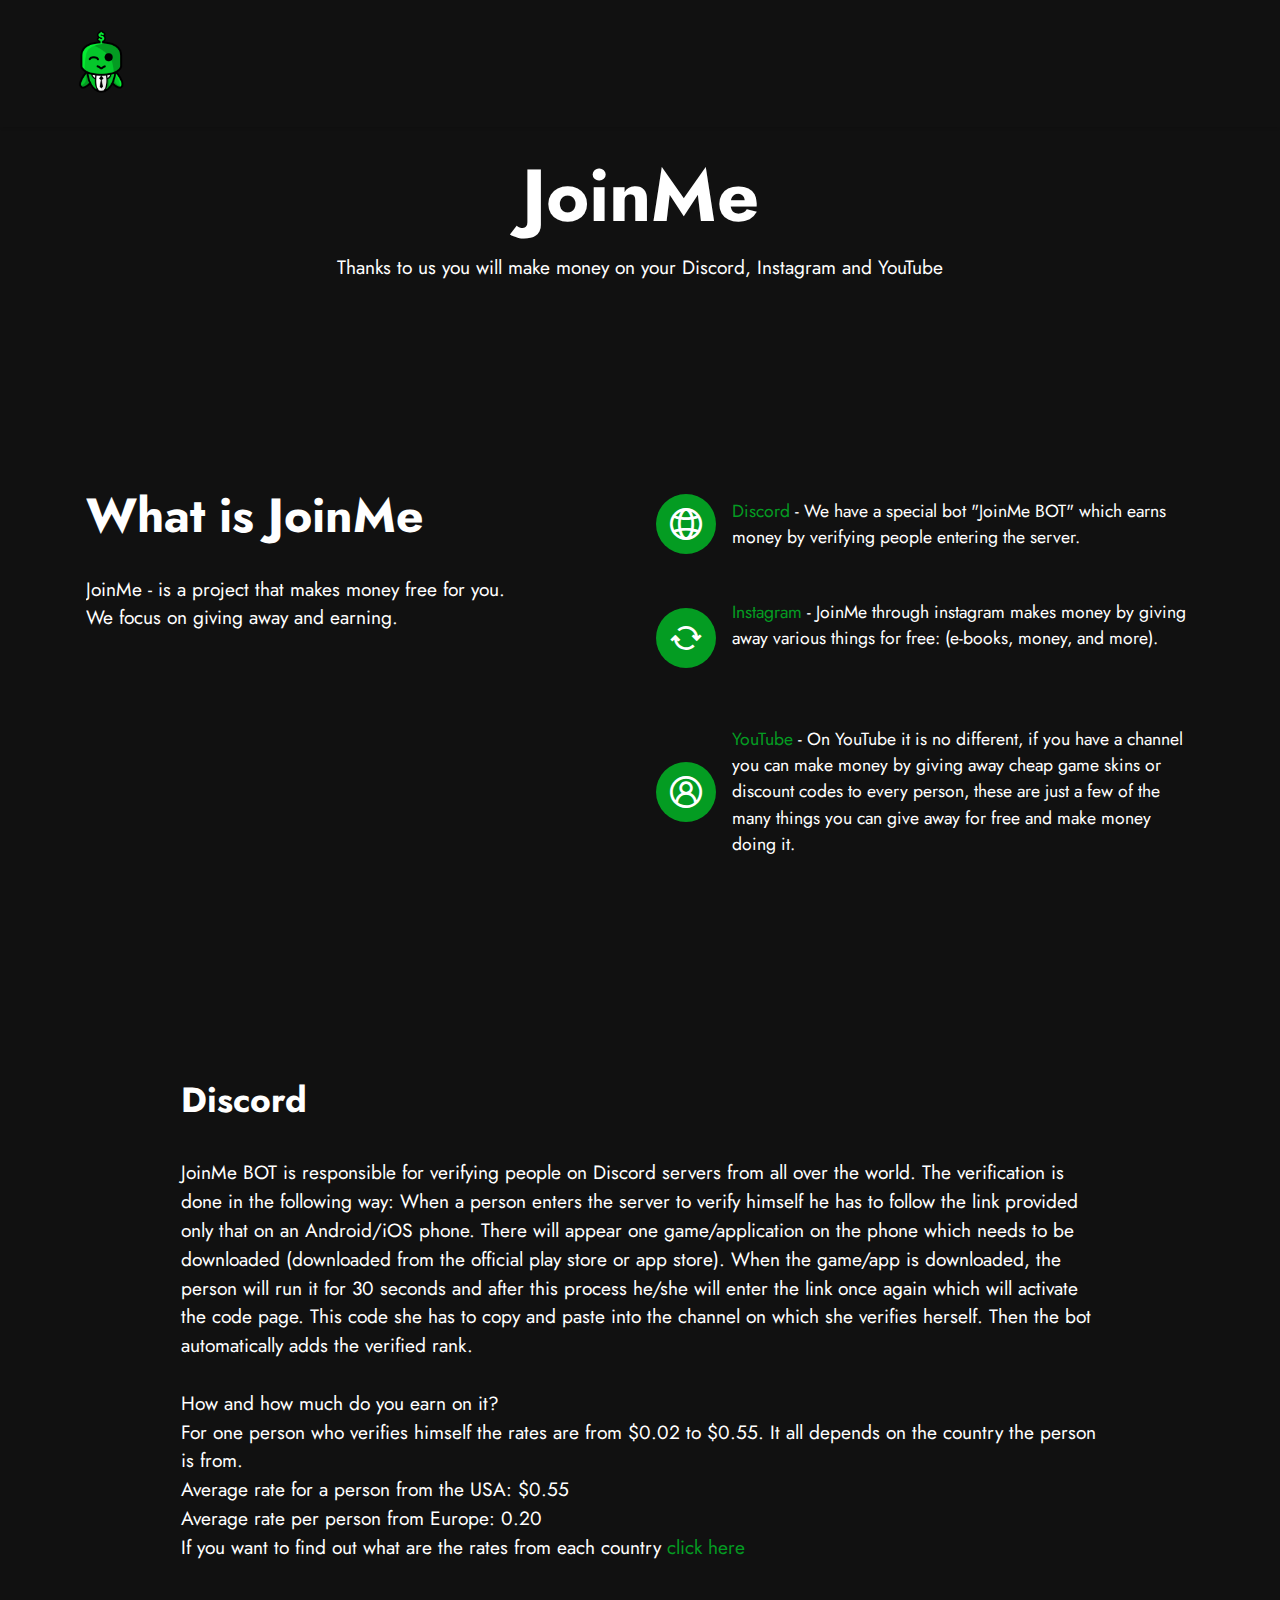
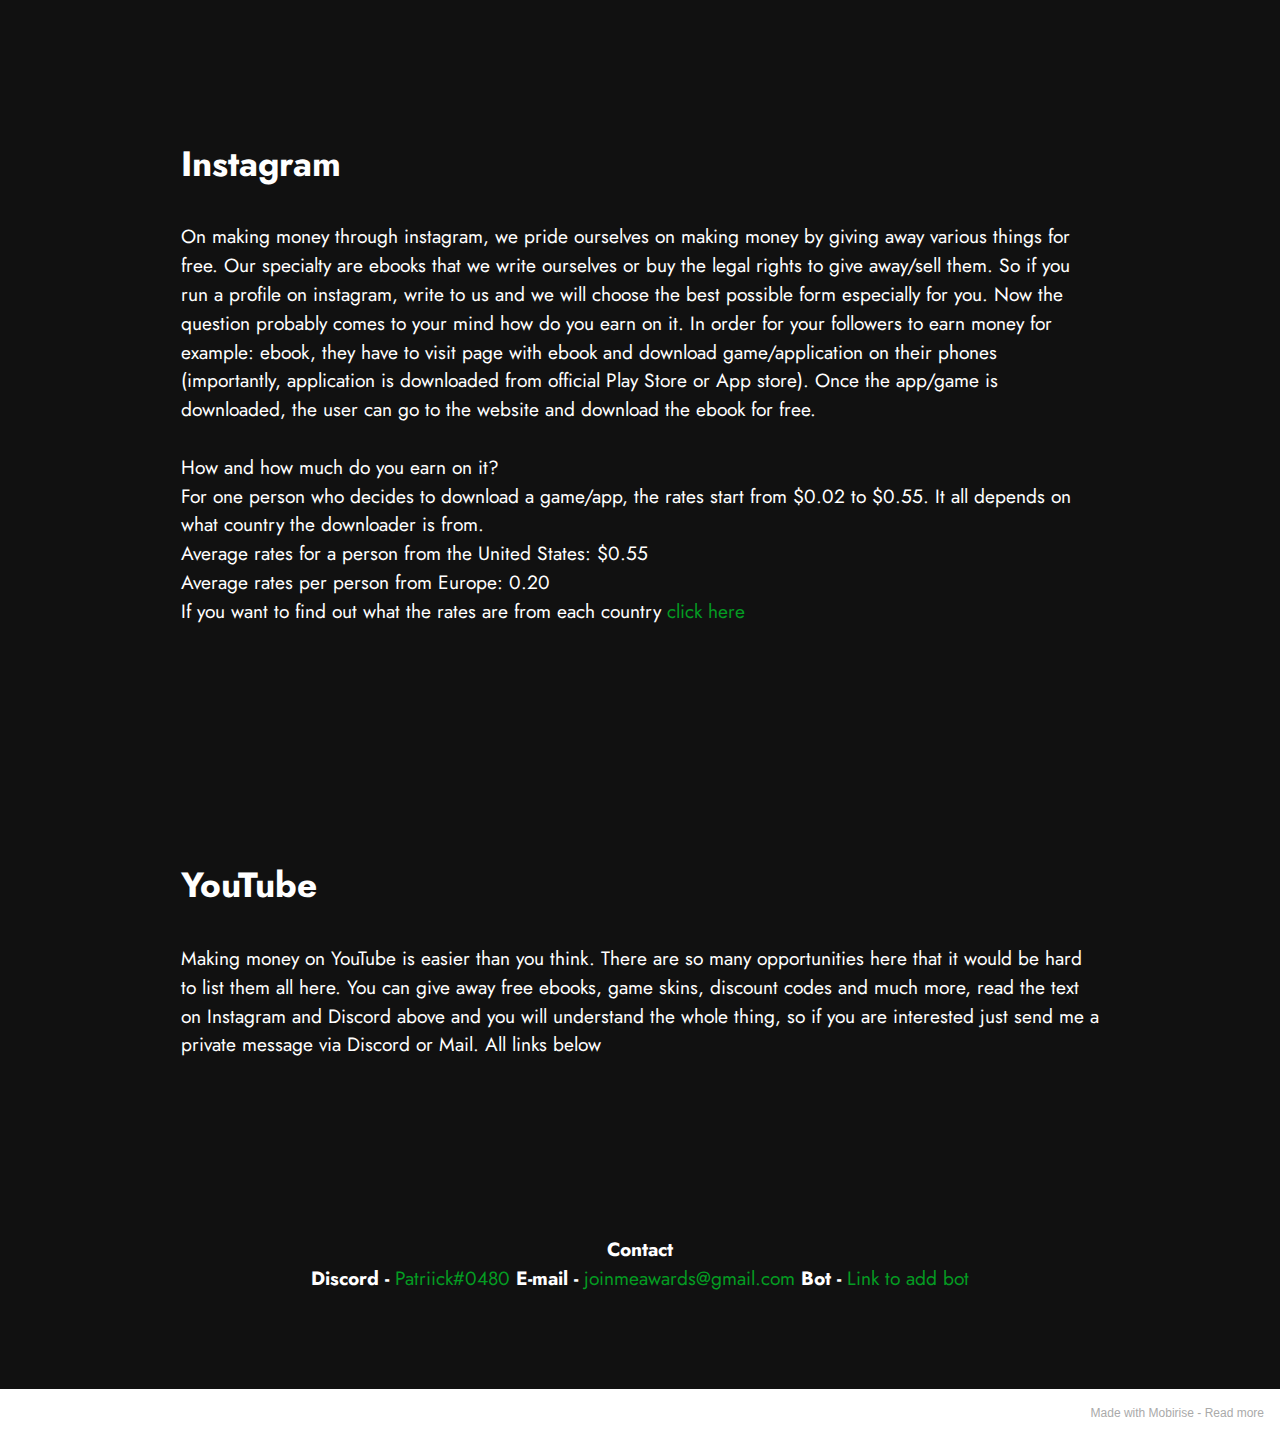
<file: index.html>
<!DOCTYPE html>
<html  >
<head>
  <!-- Site made with Mobirise Website Builder v5.4.1, https://mobirise.com -->
  <meta charset="UTF-8">
  <meta http-equiv="X-UA-Compatible" content="IE=edge">
  <meta name="generator" content="Mobirise v5.4.1, mobirise.com">
  <meta name="viewport" content="width=device-width, initial-scale=1, minimum-scale=1">
  <link rel="shortcut icon" href="assets/images/botdiscordlogo-166x166.png" type="image/x-icon">
  <meta name="description" content="Earn money with instagram">
  
  
  <title>Home</title>
  <link rel="stylesheet" href="assets/web/assets/mobirise-icons2/mobirise2.css">
  <link rel="stylesheet" href="assets/bootstrap/css/bootstrap.min.css">
  <link rel="stylesheet" href="assets/bootstrap/css/bootstrap-grid.min.css">
  <link rel="stylesheet" href="assets/bootstrap/css/bootstrap-reboot.min.css">
  <link rel="stylesheet" href="assets/dropdown/css/style.css">
  <link rel="stylesheet" href="assets/socicon/css/styles.css">
  <link rel="stylesheet" href="assets/theme/css/style.css">
  <link rel="preload" href="https://fonts.googleapis.com/css?family=Jost:100,200,300,400,500,600,700,800,900,100i,200i,300i,400i,500i,600i,700i,800i,900i&display=swap" as="style" onload="this.onload=null;this.rel='stylesheet'">
  <noscript><link rel="stylesheet" href="https://fonts.googleapis.com/css?family=Jost:100,200,300,400,500,600,700,800,900,100i,200i,300i,400i,500i,600i,700i,800i,900i&display=swap"></noscript>
  <link rel="preload" as="style" href="assets/mobirise/css/mbr-additional.css"><link rel="stylesheet" href="assets/mobirise/css/mbr-additional.css" type="text/css">
  
  
  
  
</head>
<body>
  
  <section data-bs-version="5.1" class="menu menu1 cid-sHhN5GeKQY" once="menu" id="menu1-1d">
    

    <nav class="navbar navbar-dropdown navbar-fixed-top navbar-expand-lg">
        <div class="container-fluid">
            <div class="navbar-brand">
                <span class="navbar-logo">
                    <a href="index.html">
                        <img src="assets/images/botdiscordlogo-166x166.png" alt="Mobirise" style="height: 6.6rem;">
                    </a>
                </span>
                
            </div>
            
            
        </div>
    </nav>
</section>

<section data-bs-version="5.1" class="header6 cid-sHhN7VxKRo" id="header6-1e">

    

    

    <div class="align-center container">
        <div class="row justify-content-center">
            <div class="col-12 col-lg-9">
                <h1 class="mbr-section-title mbr-fonts-style mbr-white mb-3 display-1"><strong>JoinMe</strong></h1>
                
                <p class="mbr-text mbr-white mbr-fonts-style display-7">Thanks to us you will make money on your Discord, Instagram and YouTube</p>
                
            </div>
        </div>
    </div>
</section>

<section data-bs-version="5.1" class="features12 cid-sVZrEDKGI3" id="features13-1w">

    
    
    <div class="container">
        <div class="row justify-content-center">
            <div class="col-12 col-lg-6">
                <div class="card-wrapper">
                    <div class="card-box align-left">
                        <h4 class="card-title mbr-fonts-style mb-4 display-2">
                            <strong>What is JoinMe</strong></h4>
                        <p class="mbr-text mbr-fonts-style mb-4 display-7">JoinMe - is a project that makes money free for you.
<br>We focus on giving away and earning.</p>
                        
                    </div>
                </div>
            </div>
            <div class="col-12 col-lg-6">
                <div class="item mbr-flex">
                    <div class="icon-box">
                        <span class="mbr-iconfont mobi-mbri-globe-2 mobi-mbri"></span>
                    </div>
                    <div class="text-box">
                        <h4 class="icon-title mbr-black mbr-fonts-style display-7"></h4>
                        <h5 class="icon-text mbr-black mbr-fonts-style display-4"><strong><a href="index.html#content5-1x" class="text-primary">Discord</a></strong> - We have a special bot "JoinMe BOT" which earns money by verifying people entering the server.&nbsp;<br></h5>
                    </div>
                </div>
                <div class="item mbr-flex">
                    <div class="icon-box">
                        <span class="mbr-iconfont mobi-mbri-update mobi-mbri"></span>
                    </div>
                    <div class="text-box">
                        <h4 class="icon-title mbr-black mbr-fonts-style display-7"></h4>
                        <h5 class="icon-text mbr-black mbr-fonts-style display-4"><a href="index.html#content5-1y" class="text-primary">Instagram</a> - JoinMe through instagram makes money by giving away various things for free: (e-books, money, and more).&nbsp;<div><br></div></h5>
                    </div>
                </div>
                <div class="item mbr-flex">
                    <div class="icon-box">
                        <span class="mbr-iconfont mobi-mbri-user-2 mobi-mbri"></span>
                    </div>
                    <div class="text-box">
                        <h4 class="icon-title mbr-black mbr-fonts-style display-7"></h4>
                        <h5 class="icon-text mbr-black mbr-fonts-style display-4"><a href="index.html#content5-1z" class="text-primary">YouTube</a> - On YouTube it is no different, if you have a channel you can make money by giving away cheap game skins or discount codes to every person, these are just a few of the many things you can give away for free and make money doing it.</h5>
                    </div>
                </div>
            </div>
        </div>
    </div>
</section>

<section data-bs-version="5.1" class="content5 cid-sVZBGAx4yT" id="content5-1x">
    
    <div class="container">
        <div class="row justify-content-center">
            <div class="col-md-12 col-lg-10">
                
                <h4 class="mbr-section-subtitle mbr-fonts-style mb-4 display-5"><strong>Discord</strong></h4>
                <p class="mbr-text mbr-fonts-style display-7">JoinMe BOT is responsible for verifying people on Discord servers from all over the world. The verification is done in the following way: When a person enters the server to verify himself he has to follow the link provided only that on an Android/iOS phone. There will appear one game/application on the phone which needs to be downloaded (downloaded from the official play store or app store). When the game/app is downloaded, the person will run it for 30 seconds and after this process he/she will enter the link once again which will activate the code page. This code she has to copy and paste into the channel on which she verifies herself. Then the bot automatically adds the verified rank. <br><br>How and how much do you earn on it? <br>For one person who verifies himself the rates are from $0.02 to $0.55. It all depends on the country the person is from.<br>Average rate for a person from the USA: $0.55<br>Average rate per person from Europe: 0.20<br>If you want to find out what are the rates from each country <a href="page1.html" class="text-primary">click here</a></p>
            </div>
        </div>
    </div>
</section>

<section data-bs-version="5.1" class="content5 cid-sVZBGUQrR5" id="content5-1y">
    
    <div class="container">
        <div class="row justify-content-center">
            <div class="col-md-12 col-lg-10">
                
                <h4 class="mbr-section-subtitle mbr-fonts-style mb-4 display-5"><strong>Instagram</strong></h4>
                <p class="mbr-text mbr-fonts-style display-7">On making money through instagram, we pride ourselves on making money by giving away various things for free. Our specialty are ebooks that we write ourselves or buy the legal rights to give away/sell them. So if you run a profile on instagram, write to us and we will choose the best possible form especially for you. Now the question probably comes to your mind how do you earn on it. In order for your followers to earn money for example: ebook, they have to visit page with ebook and download game/application on their phones (importantly, application is downloaded from official Play Store or App store). Once the app/game is downloaded, the user can go to the website and download the ebook for free.<br><br>How and how much do you earn on it?<br>For one person who decides to download a game/app, the rates start from $0.02 to $0.55. It all depends on what country the downloader is from.<br>Average rates for a person from the United States: $0.55<br>Average rates per person from Europe: 0.20<br>If you want to find out what the rates are from each country <a href="page1.html" class="text-primary">click here</a><br><br><br></p>
            </div>
        </div>
    </div>
</section>

<section data-bs-version="5.1" class="content5 cid-sVZBH3OXzL" id="content5-1z">
    
    <div class="container">
        <div class="row justify-content-center">
            <div class="col-md-12 col-lg-10">
                
                <h4 class="mbr-section-subtitle mbr-fonts-style mb-4 display-5"><strong>YouTube</strong></h4>
                <p class="mbr-text mbr-fonts-style display-7">Making money on YouTube is easier than you think. There are so many opportunities here that it would be hard to list them all here. You can give away free ebooks, game skins, discount codes and much more, read the text on Instagram and Discord above and you will understand the whole thing, so if you are interested just send me a private message via Discord or Mail. All links below</p>
            </div>
        </div>
    </div>
</section>

<section data-bs-version="5.1" class="share3 cid-sVZXaVDmTq" id="share3-20">
    
     
    
    

    <div class="container">
        <div class="media-container-row">
            <div class="col-12">
                <h3 class="mbr-section-title align-center mb-3 mbr-fonts-style display-7"><strong>Contact<br>Discord - </strong><a href="https://discord.com/" class="text-primary" target="_blank">Patriick#0480</a><strong> E-mail - </strong><a href="mailto:joinmeawards@gmail.com" class="text-primary">joinmeawards@gmail.com</a>&nbsp;<strong>Bot - <a href="https://discord.com/api/oauth2/authorize?client_id=930224492431691806&permissions=268961920&scope=bot" class="text-primary" target="_blank">Link to add bot</a></strong><br></h3>
                <div class="social-list align-center">
                   
                    
                        
                        
                        
                        
                        
                        
                        
                        
                        
                        
                </div>
            </div>
        </div>
    </div>
</section><section style="background-color: #fff; font-family: -apple-system, BlinkMacSystemFont, 'Segoe UI', 'Roboto', 'Helvetica Neue', Arial, sans-serif; color:#aaa; font-size:12px; padding: 0; align-items: center; display: flex;"><a href="https://mobirise.site/u" style="flex: 1 1; height: 3rem; padding-left: 1rem;"></a><p style="flex: 0 0 auto; margin:0; padding-right:1rem;">Made with Mobirise - <a href="https://mobirise.site/m" style="color:#aaa;">Read more</a></p></section><script src="assets/bootstrap/js/bootstrap.bundle.min.js"></script>  <script src="assets/smoothscroll/smooth-scroll.js"></script>  <script src="assets/ytplayer/index.js"></script>  <script src="assets/dropdown/js/navbar-dropdown.js"></script>  <script src="assets/theme/js/script.js"></script>  
  
  
</body>
</html>
</file>
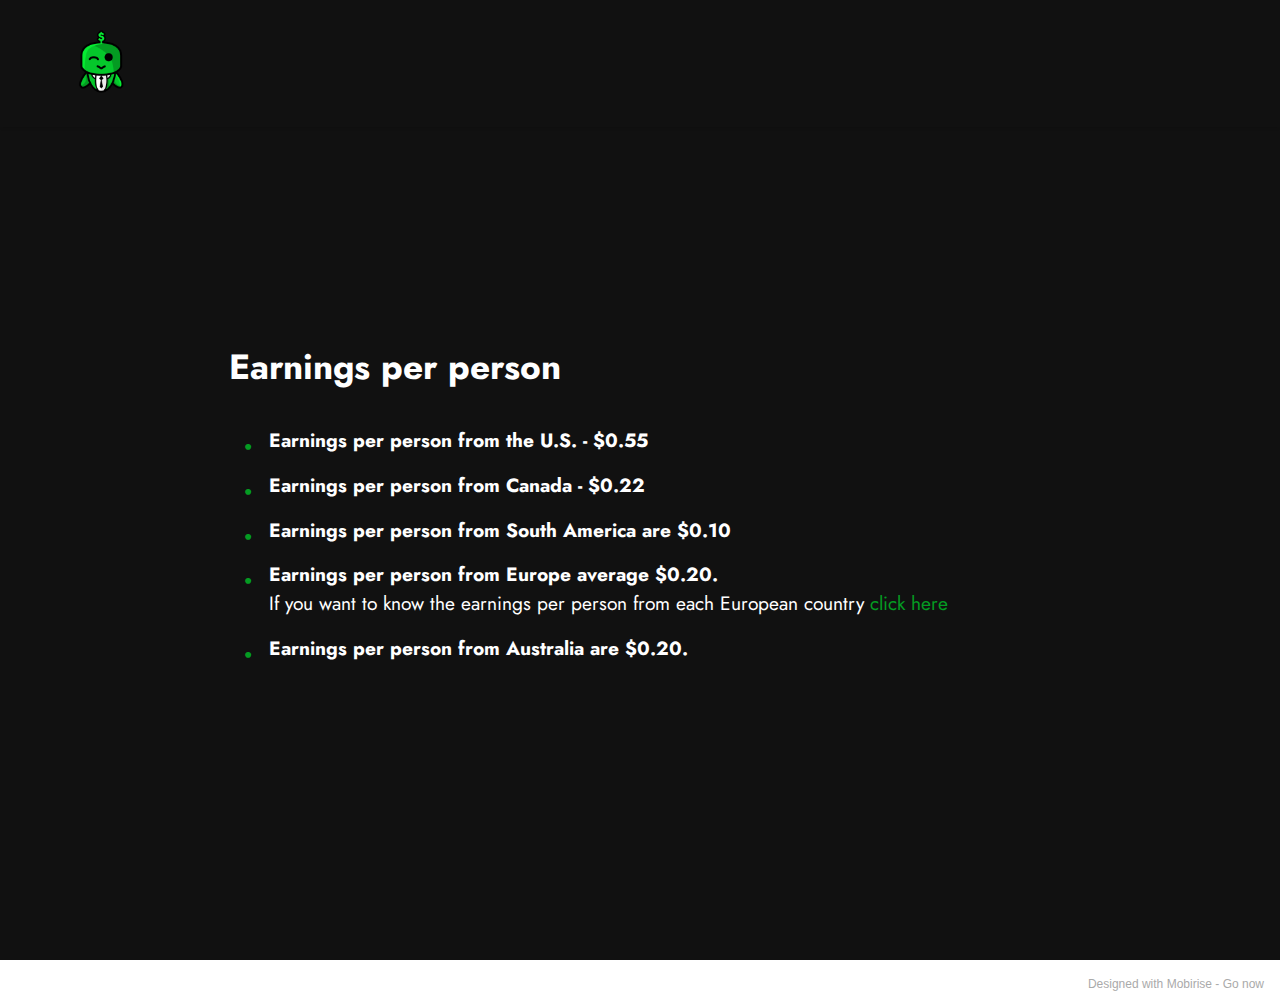
<file: page1.html>
<!DOCTYPE html>
<html  >
<head>
  <!-- Site made with Mobirise Website Builder v5.4.1, https://mobirise.com -->
  <meta charset="UTF-8">
  <meta http-equiv="X-UA-Compatible" content="IE=edge">
  <meta name="generator" content="Mobirise v5.4.1, mobirise.com">
  <meta name="viewport" content="width=device-width, initial-scale=1, minimum-scale=1">
  <link rel="shortcut icon" href="assets/images/botdiscordlogo-166x166.png" type="image/x-icon">
  <meta name="description" content="">
  
  
  <title>Earnings</title>
  <link rel="stylesheet" href="assets/web/assets/mobirise-icons2/mobirise2.css">
  <link rel="stylesheet" href="assets/bootstrap/css/bootstrap.min.css">
  <link rel="stylesheet" href="assets/bootstrap/css/bootstrap-grid.min.css">
  <link rel="stylesheet" href="assets/bootstrap/css/bootstrap-reboot.min.css">
  <link rel="stylesheet" href="assets/dropdown/css/style.css">
  <link rel="stylesheet" href="assets/socicon/css/styles.css">
  <link rel="stylesheet" href="assets/theme/css/style.css">
  <link rel="preload" href="https://fonts.googleapis.com/css?family=Jost:100,200,300,400,500,600,700,800,900,100i,200i,300i,400i,500i,600i,700i,800i,900i&display=swap" as="style" onload="this.onload=null;this.rel='stylesheet'">
  <noscript><link rel="stylesheet" href="https://fonts.googleapis.com/css?family=Jost:100,200,300,400,500,600,700,800,900,100i,200i,300i,400i,500i,600i,700i,800i,900i&display=swap"></noscript>
  <link rel="preload" as="style" href="assets/mobirise/css/mbr-additional.css"><link rel="stylesheet" href="assets/mobirise/css/mbr-additional.css" type="text/css">
  
  
  
  
</head>
<body>
  
  <section data-bs-version="5.1" class="menu menu1 cid-sHhN5GeKQY" once="menu" id="menu1-21">
    

    <nav class="navbar navbar-dropdown navbar-fixed-top navbar-expand-lg">
        <div class="container-fluid">
            <div class="navbar-brand">
                <span class="navbar-logo">
                    <a href="index.html">
                        <img src="assets/images/botdiscordlogo-166x166.png" alt="Mobirise" style="height: 6.6rem;">
                    </a>
                </span>
                
            </div>
            
            
        </div>
    </nav>
</section>

<section data-bs-version="5.1" class="content14 cid-sW00aB0nlV mbr-fullscreen" id="content14-22">
    
    
    
    <div class="container">
        <div class="row justify-content-center">
            <div class="col-md-12 col-lg-9">
                    <h3 class="mbr-section-title mbr-fonts-style mb-4 display-5"><strong>Earnings per person</strong></h3>
                <ul class="list mbr-fonts-style display-7">
                    <li><strong>Earnings per person from the U.S. - $0.55</strong></li><li><strong>Earnings per person from Canada - $0.22</strong></li><li><strong>Earnings per person from South America are $0.10</strong></li><li><strong>Earnings per person from Europe average $0.20.<br></strong><span style="font-size: 1.2rem;">If you want to know the earnings per person from each European country <a href="page2.html" class="text-primary">click here</a></span></li><li><strong>Earnings per person from Australia are $0.20.</strong></li>
                </ul>
            </div>
        </div>
    </div>
</section><section style="background-color: #fff; font-family: -apple-system, BlinkMacSystemFont, 'Segoe UI', 'Roboto', 'Helvetica Neue', Arial, sans-serif; color:#aaa; font-size:12px; padding: 0; align-items: center; display: flex;"><a href="https://mobirise.site/f" style="flex: 1 1; height: 3rem; padding-left: 1rem;"></a><p style="flex: 0 0 auto; margin:0; padding-right:1rem;">Designed with Mobirise - <a href="https://mobirise.site/m" style="color:#aaa;">Go now</a></p></section><script src="assets/bootstrap/js/bootstrap.bundle.min.js"></script>  <script src="assets/smoothscroll/smooth-scroll.js"></script>  <script src="assets/ytplayer/index.js"></script>  <script src="assets/dropdown/js/navbar-dropdown.js"></script>  <script src="assets/theme/js/script.js"></script>  
  
  
</body>
</html>
</file>
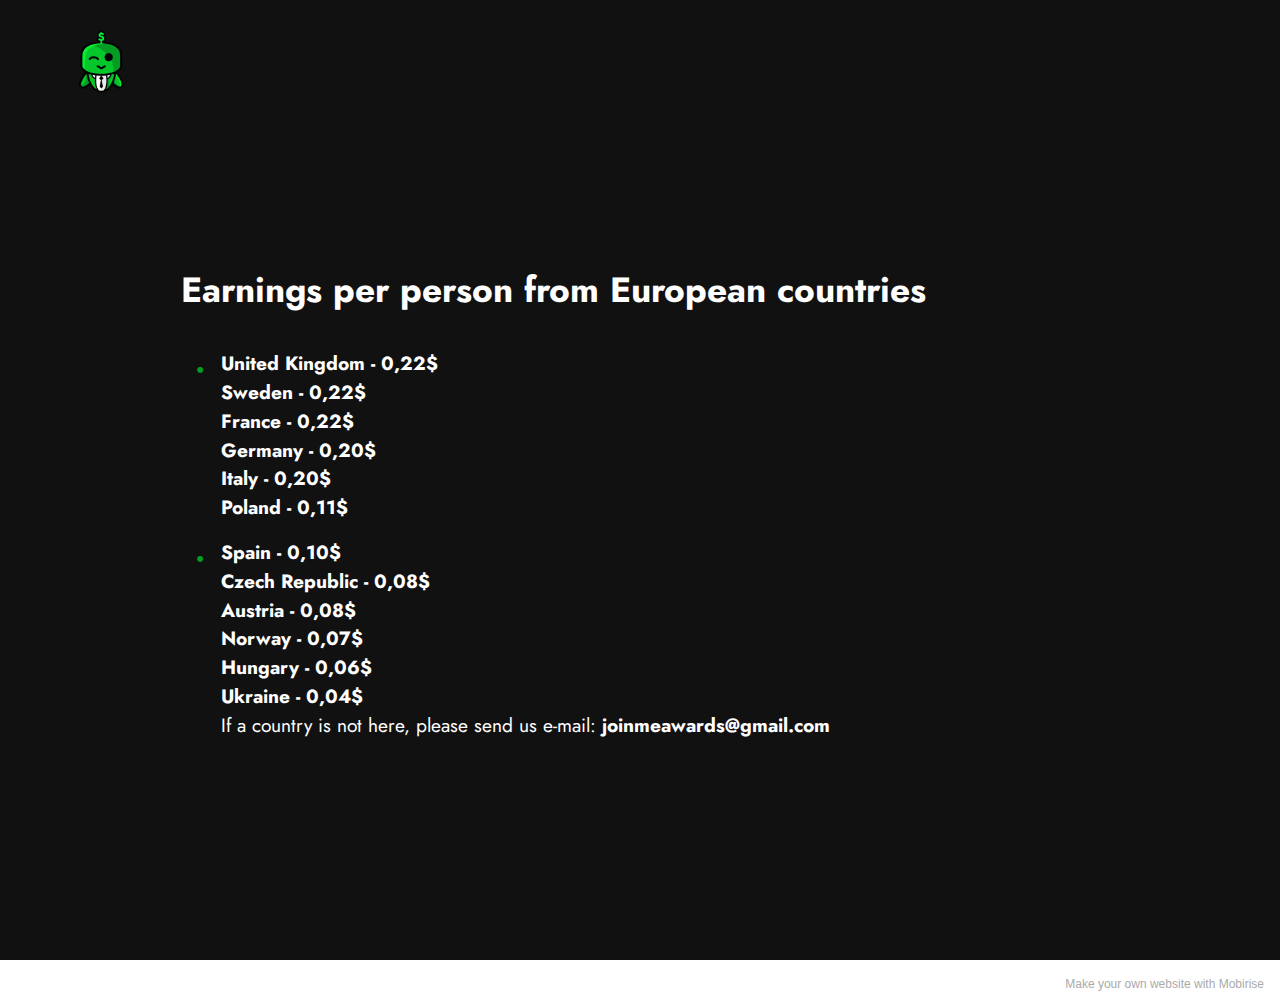
<file: page2.html>
<!DOCTYPE html>
<html  >
<head>
  <!-- Site made with Mobirise Website Builder v5.4.1, https://mobirise.com -->
  <meta charset="UTF-8">
  <meta http-equiv="X-UA-Compatible" content="IE=edge">
  <meta name="generator" content="Mobirise v5.4.1, mobirise.com">
  <meta name="viewport" content="width=device-width, initial-scale=1, minimum-scale=1">
  <link rel="shortcut icon" href="assets/images/botdiscordlogo-166x166.png" type="image/x-icon">
  <meta name="description" content="">
  
  
  <title>Europe</title>
  <link rel="stylesheet" href="assets/web/assets/mobirise-icons2/mobirise2.css">
  <link rel="stylesheet" href="assets/bootstrap/css/bootstrap.min.css">
  <link rel="stylesheet" href="assets/bootstrap/css/bootstrap-grid.min.css">
  <link rel="stylesheet" href="assets/bootstrap/css/bootstrap-reboot.min.css">
  <link rel="stylesheet" href="assets/dropdown/css/style.css">
  <link rel="stylesheet" href="assets/socicon/css/styles.css">
  <link rel="stylesheet" href="assets/theme/css/style.css">
  <link rel="preload" href="https://fonts.googleapis.com/css?family=Jost:100,200,300,400,500,600,700,800,900,100i,200i,300i,400i,500i,600i,700i,800i,900i&display=swap" as="style" onload="this.onload=null;this.rel='stylesheet'">
  <noscript><link rel="stylesheet" href="https://fonts.googleapis.com/css?family=Jost:100,200,300,400,500,600,700,800,900,100i,200i,300i,400i,500i,600i,700i,800i,900i&display=swap"></noscript>
  <link rel="preload" as="style" href="assets/mobirise/css/mbr-additional.css"><link rel="stylesheet" href="assets/mobirise/css/mbr-additional.css" type="text/css">
  
  
  
  
</head>
<body>
  
  <section data-bs-version="5.1" class="menu menu1 cid-sHhN5GeKQY" once="menu" id="menu1-24">
    

    <nav class="navbar navbar-dropdown navbar-fixed-top navbar-expand-lg">
        <div class="container-fluid">
            <div class="navbar-brand">
                <span class="navbar-logo">
                    <a href="index.html">
                        <img src="assets/images/botdiscordlogo-166x166.png" alt="Mobirise" style="height: 6.6rem;">
                    </a>
                </span>
                
            </div>
            
            
        </div>
    </nav>
</section>

<section data-bs-version="5.1" class="content14 cid-sW03u3Srm6 mbr-fullscreen" id="content14-25">
    
    
    
    <div class="container">
        <div class="row justify-content-center">
            <div class="col-md-12 col-lg-10">
                    <h3 class="mbr-section-title mbr-fonts-style mb-4 display-5"><strong>Earnings per person from European countries</strong></h3>
                <ul class="list mbr-fonts-style display-7">
                    <li><strong>United Kingdom - 0,22$<br>Sweden - 0,22$<br>France - 0,22$<br>Germany - 0,20$<br>Italy - 0,20$<br>Poland - 0,11$</strong></li><li><strong>Spain - 0,10$<br>Czech Republic - 0,08$<br>Austria - 0,08$<br>Norway - 0,07$<br>Hungary - 0,06$<br>Ukraine - 0,04$<br></strong>If a country is not here, please send us e-mail:<strong> joinmeawards@gmail.com</strong></li>
                </ul>
            </div>
        </div>
    </div>
</section><section style="background-color: #fff; font-family: -apple-system, BlinkMacSystemFont, 'Segoe UI', 'Roboto', 'Helvetica Neue', Arial, sans-serif; color:#aaa; font-size:12px; padding: 0; align-items: center; display: flex;"><a href="https://mobirise.site/t" style="flex: 1 1; height: 3rem; padding-left: 1rem;"></a><p style="flex: 0 0 auto; margin:0; padding-right:1rem;">Make your own <a href="https://mobirise.site/y" style="color:#aaa;">website</a> with Mobirise</p></section><script src="assets/bootstrap/js/bootstrap.bundle.min.js"></script>  <script src="assets/smoothscroll/smooth-scroll.js"></script>  <script src="assets/ytplayer/index.js"></script>  <script src="assets/dropdown/js/navbar-dropdown.js"></script>  <script src="assets/theme/js/script.js"></script>  
  
  
</body>
</html>
</file>
<file: assets/web/assets/mobirise-icons2/mobirise2.css>
@font-face {
  font-family: 'Moririse2';
  font-display: swap;
  src:  url('mobirise2.eot?f2bix4');
  src:  url('mobirise2.eot?f2bix4#iefix') format('embedded-opentype'),
    url('mobirise2.ttf?f2bix4') format('truetype'),
    url('mobirise2.woff?f2bix4') format('woff'),
    url('mobirise2.svg?f2bix4#mobirise2') format('svg');
  font-weight: normal;
  font-style: normal;
}

[class^="mobi-"], [class*=" mobi-"] {
  /* use !important to prevent issues with browser extensions that change fonts */
  font-family: 'Moririse2' !important;
  speak: none;
  font-style: normal;
  font-weight: normal;
  font-variant: normal;
  text-transform: none;
  line-height: 1;

  /* Better Font Rendering =========== */
  -webkit-font-smoothing: antialiased;
  -moz-osx-font-smoothing: grayscale;
}

.mobi-mbri-add-submenu:before {
  content: "\e900";
}
.mobi-mbri-alert:before {
  content: "\e901";
}
.mobi-mbri-align-center:before {
  content: "\e902";
}
.mobi-mbri-align-justify:before {
  content: "\e903";
}
.mobi-mbri-align-left:before {
  content: "\e904";
}
.mobi-mbri-align-right:before {
  content: "\e905";
}
.mobi-mbri-android:before {
  content: "\e906";
}
.mobi-mbri-apple:before {
  content: "\e907";
}
.mobi-mbri-arrow-down:before {
  content: "\e908";
}
.mobi-mbri-arrow-next:before {
  content: "\e909";
}
.mobi-mbri-arrow-prev:before {
  content: "\e90a";
}
.mobi-mbri-arrow-up:before {
  content: "\e90b";
}
.mobi-mbri-bold:before {
  content: "\e90c";
}
.mobi-mbri-bookmark:before {
  content: "\e90d";
}
.mobi-mbri-bootstrap:before {
  content: "\e90e";
}
.mobi-mbri-briefcase:before {
  content: "\e90f";
}
.mobi-mbri-browse:before {
  content: "\e910";
}
.mobi-mbri-bulleted-list:before {
  content: "\e911";
}
.mobi-mbri-calendar:before {
  content: "\e912";
}
.mobi-mbri-camera:before {
  content: "\e913";
}
.mobi-mbri-cart-add:before {
  content: "\e914";
}
.mobi-mbri-cart-full:before {
  content: "\e915";
}
.mobi-mbri-cash:before {
  content: "\e916";
}
.mobi-mbri-change-style:before {
  content: "\e917";
}
.mobi-mbri-chat:before {
  content: "\e918";
}
.mobi-mbri-clock:before {
  content: "\e919";
}
.mobi-mbri-close:before {
  content: "\e91a";
}
.mobi-mbri-cloud:before {
  content: "\e91b";
}
.mobi-mbri-code:before {
  content: "\e91c";
}
.mobi-mbri-contact-form:before {
  content: "\e91d";
}
.mobi-mbri-credit-card:before {
  content: "\e91e";
}
.mobi-mbri-cursor-click:before {
  content: "\e91f";
}
.mobi-mbri-cust-feedback:before {
  content: "\e920";
}
.mobi-mbri-database:before {
  content: "\e921";
}
.mobi-mbri-delivery:before {
  content: "\e922";
}
.mobi-mbri-desktop:before {
  content: "\e923";
}
.mobi-mbri-devices:before {
  content: "\e924";
}
.mobi-mbri-down:before {
  content: "\e925";
}
.mobi-mbri-download-2:before {
  content: "\e926";
}
.mobi-mbri-download:before {
  content: "\e927";
}
.mobi-mbri-drag-n-drop-2:before {
  content: "\e928";
}
.mobi-mbri-drag-n-drop:before {
  content: "\e929";
}
.mobi-mbri-edit-2:before {
  content: "\e92a";
}
.mobi-mbri-edit:before {
  content: "\e92b";
}
.mobi-mbri-error:before {
  content: "\e92c";
}
.mobi-mbri-extension:before {
  content: "\e92d";
}
.mobi-mbri-features:before {
  content: "\e92e";
}
.mobi-mbri-file:before {
  content: "\e92f";
}
.mobi-mbri-flag:before {
  content: "\e930";
}
.mobi-mbri-folder:before {
  content: "\e931";
}
.mobi-mbri-gift:before {
  content: "\e932";
}
.mobi-mbri-github:before {
  content: "\e933";
}
.mobi-mbri-globe-2:before {
  content: "\e934";
}
.mobi-mbri-globe:before {
  content: "\e935";
}
.mobi-mbri-growing-chart:before {
  content: "\e936";
}
.mobi-mbri-hearth:before {
  content: "\e937";
}
.mobi-mbri-help:before {
  content: "\e938";
}
.mobi-mbri-home:before {
  content: "\e939";
}
.mobi-mbri-hot-cup:before {
  content: "\e93a";
}
.mobi-mbri-idea:before {
  content: "\e93b";
}
.mobi-mbri-image-gallery:before {
  content: "\e93c";
}
.mobi-mbri-image-slider:before {
  content: "\e93d";
}
.mobi-mbri-info:before {
  content: "\e93e";
}
.mobi-mbri-italic:before {
  content: "\e93f";
}
.mobi-mbri-key:before {
  content: "\e940";
}
.mobi-mbri-laptop:before {
  content: "\e941";
}
.mobi-mbri-layers:before {
  content: "\e942";
}
.mobi-mbri-left-right:before {
  content: "\e943";
}
.mobi-mbri-left:before {
  content: "\e944";
}
.mobi-mbri-letter:before {
  content: "\e945";
}
.mobi-mbri-like:before {
  content: "\e946";
}
.mobi-mbri-link:before {
  content: "\e947";
}
.mobi-mbri-lock:before {
  content: "\e948";
}
.mobi-mbri-login:before {
  content: "\e949";
}
.mobi-mbri-logout:before {
  content: "\e94a";
}
.mobi-mbri-magic-stick:before {
  content: "\e94b";
}
.mobi-mbri-map-pin:before {
  content: "\e94c";
}
.mobi-mbri-menu:before {
  content: "\e94d";
}
.mobi-mbri-mobile-2:before {
  content: "\e94e";
}
.mobi-mbri-mobile-horizontal:before {
  content: "\e94f";
}
.mobi-mbri-mobile:before {
  content: "\e950";
}
.mobi-mbri-mobirise:before {
  content: "\e951";
}
.mobi-mbri-more-horizontal:before {
  content: "\e952";
}
.mobi-mbri-more-vertical:before {
  content: "\e953";
}
.mobi-mbri-music:before {
  content: "\e954";
}
.mobi-mbri-new-file:before {
  content: "\e955";
}
.mobi-mbri-numbered-list:before {
  content: "\e956";
}
.mobi-mbri-opened-folder:before {
  content: "\e957";
}
.mobi-mbri-pages:before {
  content: "\e958";
}
.mobi-mbri-paper-plane:before {
  content: "\e959";
}
.mobi-mbri-paperclip:before {
  content: "\e95a";
}
.mobi-mbri-phone:before {
  content: "\e95b";
}
.mobi-mbri-photo:before {
  content: "\e95c";
}
.mobi-mbri-photos:before {
  content: "\e95d";
}
.mobi-mbri-pin:before {
  content: "\e95e";
}
.mobi-mbri-play:before {
  content: "\e95f";
}
.mobi-mbri-plus:before {
  content: "\e960";
}
.mobi-mbri-preview:before {
  content: "\e961";
}
.mobi-mbri-print:before {
  content: "\e962";
}
.mobi-mbri-protect:before {
  content: "\e963";
}
.mobi-mbri-question:before {
  content: "\e964";
}
.mobi-mbri-quote-left:before {
  content: "\e965";
}
.mobi-mbri-quote-right:before {
  content: "\e966";
}
.mobi-mbri-redo:before {
  content: "\e967";
}
.mobi-mbri-refresh:before {
  content: "\e968";
}
.mobi-mbri-responsive-2:before {
  content: "\e969";
}
.mobi-mbri-responsive:before {
  content: "\e96a";
}
.mobi-mbri-right:before {
  content: "\e96b";
}
.mobi-mbri-rocket:before {
  content: "\e96c";
}
.mobi-mbri-sad-face:before {
  content: "\e96d";
}
.mobi-mbri-sale:before {
  content: "\e96e";
}
.mobi-mbri-save:before {
  content: "\e96f";
}
.mobi-mbri-search:before {
  content: "\e970";
}
.mobi-mbri-setting-2:before {
  content: "\e971";
}
.mobi-mbri-setting-3:before {
  content: "\e972";
}
.mobi-mbri-setting:before {
  content: "\e973";
}
.mobi-mbri-share:before {
  content: "\e974";
}
.mobi-mbri-shopping-bag:before {
  content: "\e975";
}
.mobi-mbri-shopping-basket:before {
  content: "\e976";
}
.mobi-mbri-shopping-cart:before {
  content: "\e977";
}
.mobi-mbri-sites:before {
  content: "\e978";
}
.mobi-mbri-smile-face:before {
  content: "\e979";
}
.mobi-mbri-speed:before {
  content: "\e97a";
}
.mobi-mbri-star:before {
  content: "\e97b";
}
.mobi-mbri-success:before {
  content: "\e97c";
}
.mobi-mbri-sun:before {
  content: "\e97d";
}
.mobi-mbri-sun2:before {
  content: "\e97e";
}
.mobi-mbri-tablet-vertical:before {
  content: "\e97f";
}
.mobi-mbri-tablet:before {
  content: "\e980";
}
.mobi-mbri-target:before {
  content: "\e981";
}
.mobi-mbri-timer:before {
  content: "\e982";
}
.mobi-mbri-to-ftp:before {
  content: "\e983";
}
.mobi-mbri-to-local-drive:before {
  content: "\e984";
}
.mobi-mbri-touch-swipe:before {
  content: "\e985";
}
.mobi-mbri-touch:before {
  content: "\e986";
}
.mobi-mbri-trash:before {
  content: "\e987";
}
.mobi-mbri-underline:before {
  content: "\e988";
}
.mobi-mbri-undo:before {
  content: "\e989";
}
.mobi-mbri-unlink:before {
  content: "\e98a";
}
.mobi-mbri-unlock:before {
  content: "\e98b";
}
.mobi-mbri-up-down:before {
  content: "\e98c";
}
.mobi-mbri-up:before {
  content: "\e98d";
}
.mobi-mbri-update:before {
  content: "\e98e";
}
.mobi-mbri-upload-2:before {
  content: "\e98f";
}
.mobi-mbri-upload:before {
  content: "\e990";
}
.mobi-mbri-user-2:before {
  content: "\e991";
}
.mobi-mbri-user:before {
  content: "\e992";
}
.mobi-mbri-users:before {
  content: "\e993";
}
.mobi-mbri-video-play:before {
  content: "\e994";
}
.mobi-mbri-video:before {
  content: "\e995";
}
.mobi-mbri-watch:before {
  content: "\e996";
}
.mobi-mbri-website-theme-2:before {
  content: "\e997";
}
.mobi-mbri-website-theme:before {
  content: "\e998";
}
.mobi-mbri-wifi:before {
  content: "\e999";
}
.mobi-mbri-windows:before {
  content: "\e99a";
}
.mobi-mbri-zoom-in:before {
  content: "\e99b";
}
.mobi-mbri-zoom-out:before {
  content: "\e99c";
}
</file>
<file: assets/dropdown/css/style.css>
.navbar-dropdown {
  left: 0;
  padding: 0;
  position: absolute;
  right: 0;
  top: 0;
  transition: all 0.45s ease;
  z-index: 1030;
  background: #282828; }
  .navbar-dropdown .navbar-logo {
    margin-right: 0.8rem;
    transition: margin 0.3s ease-in-out;
    vertical-align: middle; }
    .navbar-dropdown .navbar-logo img {
      height: 3.125rem;
      transition: all 0.3s ease-in-out; }
    .navbar-dropdown .navbar-logo.mbr-iconfont {
      font-size: 3.125rem;
      line-height: 3.125rem; }
  .navbar-dropdown .navbar-caption {
    font-weight: 700;
    white-space: normal;
    vertical-align: -4px;
    line-height: 3.125rem !important; }
    .navbar-dropdown .navbar-caption, .navbar-dropdown .navbar-caption:hover {
      color: inherit;
      text-decoration: none; }
  .navbar-dropdown .mbr-iconfont + .navbar-caption {
    vertical-align: -1px; }
  .navbar-dropdown.navbar-fixed-top {
    position: fixed; }
  .navbar-dropdown .navbar-brand span {
    vertical-align: -4px; }
  .navbar-dropdown.bg-color.transparent {
    background: none; }
  .navbar-dropdown.navbar-short .navbar-brand {
    padding: 0.625rem 0; }
    .navbar-dropdown.navbar-short .navbar-brand span {
      vertical-align: -1px; }
  .navbar-dropdown.navbar-short .navbar-caption {
    line-height: 2.375rem !important;
    vertical-align: -2px; }
  .navbar-dropdown.navbar-short .navbar-logo {
    margin-right: 0.5rem; }
    .navbar-dropdown.navbar-short .navbar-logo img {
      height: 2.375rem; }
    .navbar-dropdown.navbar-short .navbar-logo.mbr-iconfont {
      font-size: 2.375rem;
      line-height: 2.375rem; }
  .navbar-dropdown.navbar-short .mbr-table-cell {
    height: 3.625rem; }
  .navbar-dropdown .navbar-close {
    left: 0.6875rem;
    position: fixed;
    top: 0.75rem;
    z-index: 1000; }
  .navbar-dropdown .hamburger-icon {
    content: "";
    display: inline-block;
    vertical-align: middle;
    width: 16px;
    -webkit-box-shadow: 0 -6px 0 1px #282828,0 0 0 1px #282828,0 6px 0 1px #282828;
    -moz-box-shadow: 0 -6px 0 1px #282828,0 0 0 1px #282828,0 6px 0 1px #282828;
    box-shadow: 0 -6px 0 1px #282828,0 0 0 1px #282828,0 6px 0 1px #282828; }

.dropdown-menu .dropdown-toggle[data-toggle="dropdown-submenu"]::after {
  border-bottom: 0.35em solid transparent;
  border-left: 0.35em solid;
  border-right: 0;
  border-top: 0.35em solid transparent;
  margin-left: 0.3rem; }

.dropdown-menu .dropdown-item:focus {
  outline: 0; }

.nav-dropdown {
  font-size: 0.75rem;
  font-weight: 500;
  height: auto !important; }
  .nav-dropdown .nav-btn {
    padding-left: 1rem; }
  .nav-dropdown .link {
    margin: .667em 1.667em;
    font-weight: 500;
    padding: 0;
    transition: color .2s ease-in-out; }
    .nav-dropdown .link.dropdown-toggle {
      margin-right: 2.583em; }
      .nav-dropdown .link.dropdown-toggle::after {
        margin-left: .25rem;
        border-top: 0.35em solid;
        border-right: 0.35em solid transparent;
        border-left: 0.35em solid transparent;
        border-bottom: 0; }
      .nav-dropdown .link.dropdown-toggle[aria-expanded="true"] {
        margin: 0;
        padding: 0.667em 3.263em  0.667em 1.667em; }
  .nav-dropdown .link::after,
  .nav-dropdown .dropdown-item::after {
    color: inherit; }
  .nav-dropdown .btn {
    font-size: 0.75rem;
    font-weight: 700;
    letter-spacing: 0;
    margin-bottom: 0;
    padding-left: 1.25rem;
    padding-right: 1.25rem; }
  .nav-dropdown .dropdown-menu {
    border-radius: 0;
    border: 0;
    left: 0;
    margin: 0;
    padding-bottom: 1.25rem;
    padding-top: 1.25rem;
    position: relative; }
  .nav-dropdown .dropdown-submenu {
    margin-left: 0.125rem;
    top: 0; }
  .nav-dropdown .dropdown-item {
    font-weight: 500;
    line-height: 2;
    padding: 0.3846em 4.615em 0.3846em 1.5385em;
    position: relative;
    transition: color .2s ease-in-out, background-color .2s ease-in-out; }
    .nav-dropdown .dropdown-item::after {
      margin-top: -0.3077em;
      position: absolute;
      right: 1.1538em;
      top: 50%; }
    .nav-dropdown .dropdown-item:focus, .nav-dropdown .dropdown-item:hover {
      background: none; }

@media (max-width: 767px) {
  .nav-dropdown.navbar-toggleable-sm {
    bottom: 0;
    display: none;
    left: 0;
    overflow-x: hidden;
    position: fixed;
    top: 0;
    transform: translateX(-100%);
    -ms-transform: translateX(-100%);
    -webkit-transform: translateX(-100%);
    width: 18.75rem;
    z-index: 999; } }
.nav-dropdown.navbar-toggleable-xl {
  bottom: 0;
  display: none;
  left: 0;
  overflow-x: hidden;
  position: fixed;
  top: 0;
  transform: translateX(-100%);
  -ms-transform: translateX(-100%);
  -webkit-transform: translateX(-100%);
  width: 18.75rem;
  z-index: 999; }

.nav-dropdown-sm {
  display: block !important;
  overflow-x: hidden;
  overflow: auto;
  padding-top: 3.875rem; }
  .nav-dropdown-sm::after {
    content: "";
    display: block;
    height: 3rem;
    width: 100%; }
  .nav-dropdown-sm.collapse.in ~ .navbar-close {
    display: block !important; }
  .nav-dropdown-sm.collapsing, .nav-dropdown-sm.collapse.in {
    transform: translateX(0);
    -ms-transform: translateX(0);
    -webkit-transform: translateX(0);
    transition: all 0.25s ease-out;
    -webkit-transition: all 0.25s ease-out;
    background: #282828; }
  .nav-dropdown-sm.collapsing[aria-expanded="false"] {
    transform: translateX(-100%);
    -ms-transform: translateX(-100%);
    -webkit-transform: translateX(-100%); }
  .nav-dropdown-sm .nav-item {
    display: block;
    margin-left: 0 !important;
    padding-left: 0; }
  .nav-dropdown-sm .link,
  .nav-dropdown-sm .dropdown-item {
    border-top: 1px dotted rgba(255, 255, 255, 0.1);
    font-size: 0.8125rem;
    line-height: 1.6;
    margin: 0 !important;
    padding: 0.875rem 2.4rem 0.875rem 1.5625rem !important;
    position: relative;
    white-space: normal; }
    .nav-dropdown-sm .link:focus, .nav-dropdown-sm .link:hover,
    .nav-dropdown-sm .dropdown-item:focus,
    .nav-dropdown-sm .dropdown-item:hover {
      background: rgba(0, 0, 0, 0.2) !important;
      color: #c0a375; }
  .nav-dropdown-sm .nav-btn {
    position: relative;
    padding: 1.5625rem 1.5625rem 0 1.5625rem; }
    .nav-dropdown-sm .nav-btn::before {
      border-top: 1px dotted rgba(255, 255, 255, 0.1);
      content: "";
      left: 0;
      position: absolute;
      top: 0;
      width: 100%; }
    .nav-dropdown-sm .nav-btn + .nav-btn {
      padding-top: 0.625rem; }
      .nav-dropdown-sm .nav-btn + .nav-btn::before {
        display: none; }
  .nav-dropdown-sm .btn {
    padding: 0.625rem 0; }
  .nav-dropdown-sm .dropdown-toggle[data-toggle="dropdown-submenu"]::after {
    margin-left: .25rem;
    border-top: 0.35em solid;
    border-right: 0.35em solid transparent;
    border-left: 0.35em solid transparent;
    border-bottom: 0; }
  .nav-dropdown-sm .dropdown-toggle[data-toggle="dropdown-submenu"][aria-expanded="true"]::after {
    border-top: 0;
    border-right: 0.35em solid transparent;
    border-left: 0.35em solid transparent;
    border-bottom: 0.35em solid; }
  .nav-dropdown-sm .dropdown-menu {
    margin: 0;
    padding: 0;
    position: relative;
    top: 0;
    left: 0;
    width: 100%;
    border: 0;
    float: none;
    border-radius: 0;
    background: none; }
  .nav-dropdown-sm .dropdown-submenu {
    left: 100%;
    margin-left: 0.125rem;
    margin-top: -1.25rem;
    top: 0; }

.navbar-toggleable-sm .nav-dropdown .dropdown-menu {
  position: absolute; }

.navbar-toggleable-sm .nav-dropdown .dropdown-submenu {
  left: 100%;
  margin-left: 0.125rem;
  margin-top: -1.25rem;
  top: 0; }

.navbar-toggleable-sm.opened .nav-dropdown .dropdown-menu {
  position: relative; }

.navbar-toggleable-sm.opened .nav-dropdown .dropdown-submenu {
  left: 0;
  margin-left: 00rem;
  margin-top: 0rem;
  top: 0; }

.is-builder .nav-dropdown.collapsing {
  transition: none !important; }
</file>
<file: assets/socicon/css/styles.css>
@charset "UTF-8";

@font-face {
  font-family: 'Socicon';
  src:  url('../fonts/socicon.eot');
  src:  url('../fonts/socicon.eot?#iefix') format('embedded-opentype'),
    url('../fonts/socicon.woff2') format('woff2'),
    url('../fonts/socicon.ttf') format('truetype'),
    url('../fonts/socicon.woff') format('woff'),
    url('../fonts/socicon.svg#socicon') format('svg');
  font-weight: normal;
  font-style: normal;
  font-display: swap;
}

[data-icon]:before {
  font-family: "socicon" !important;
  content: attr(data-icon);
  font-style: normal !important;
  font-weight: normal !important;
  font-variant: normal !important;
  text-transform: none !important;
  speak: none;
  line-height: 1;
  -webkit-font-smoothing: antialiased;
  -moz-osx-font-smoothing: grayscale;
}

[class^="socicon-"], [class*=" socicon-"] {
  /* use !important to prevent issues with browser extensions that change fonts */
  font-family: 'Socicon' !important;
  speak: none;
  font-style: normal;
  font-weight: normal;
  font-variant: normal;
  text-transform: none;
  line-height: 1;

  /* Better Font Rendering =========== */
  -webkit-font-smoothing: antialiased;
  -moz-osx-font-smoothing: grayscale;
}

.socicon-eitaa:before {
  content: "\e97c";
}
.socicon-soroush:before {
  content: "\e97d";
}
.socicon-bale:before {
  content: "\e97e";
}
.socicon-zazzle:before {
  content: "\e97b";
}
.socicon-society6:before {
  content: "\e97a";
}
.socicon-redbubble:before {
  content: "\e979";
}
.socicon-avvo:before {
  content: "\e978";
}
.socicon-stitcher:before {
  content: "\e977";
}
.socicon-googlehangouts:before {
  content: "\e974";
}
.socicon-dlive:before {
  content: "\e975";
}
.socicon-vsco:before {
  content: "\e976";
}
.socicon-flipboard:before {
  content: "\e973";
}
.socicon-ubuntu:before {
  content: "\e958";
}
.socicon-artstation:before {
  content: "\e959";
}
.socicon-invision:before {
  content: "\e95a";
}
.socicon-torial:before {
  content: "\e95b";
}
.socicon-collectorz:before {
  content: "\e95c";
}
.socicon-seenthis:before {
  content: "\e95d";
}
.socicon-googleplaymusic:before {
  content: "\e95e";
}
.socicon-debian:before {
  content: "\e95f";
}
.socicon-filmfreeway:before {
  content: "\e960";
}
.socicon-gnome:before {
  content: "\e961";
}
.socicon-itchio:before {
  content: "\e962";
}
.socicon-jamendo:before {
  content: "\e963";
}
.socicon-mix:before {
  content: "\e964";
}
.socicon-sharepoint:before {
  content: "\e965";
}
.socicon-tinder:before {
  content: "\e966";
}
.socicon-windguru:before {
  content: "\e967";
}
.socicon-cdbaby:before {
  content: "\e968";
}
.socicon-elementaryos:before {
  content: "\e969";
}
.socicon-stage32:before {
  content: "\e96a";
}
.socicon-tiktok:before {
  content: "\e96b";
}
.socicon-gitter:before {
  content: "\e96c";
}
.socicon-letterboxd:before {
  content: "\e96d";
}
.socicon-threema:before {
  content: "\e96e";
}
.socicon-splice:before {
  content: "\e96f";
}
.socicon-metapop:before {
  content: "\e970";
}
.socicon-naver:before {
  content: "\e971";
}
.socicon-remote:before {
  content: "\e972";
}
.socicon-internet:before {
  content: "\e957";
}
.socicon-moddb:before {
  content: "\e94b";
}
.socicon-indiedb:before {
  content: "\e94c";
}
.socicon-traxsource:before {
  content: "\e94d";
}
.socicon-gamefor:before {
  content: "\e94e";
}
.socicon-pixiv:before {
  content: "\e94f";
}
.socicon-myanimelist:before {
  content: "\e950";
}
.socicon-blackberry:before {
  content: "\e951";
}
.socicon-wickr:before {
  content: "\e952";
}
.socicon-spip:before {
  content: "\e953";
}
.socicon-napster:before {
  content: "\e954";
}
.socicon-beatport:before {
  content: "\e955";
}
.socicon-hackerone:before {
  content: "\e956";
}
.socicon-hackernews:before {
  content: "\e946";
}
.socicon-smashwords:before {
  content: "\e947";
}
.socicon-kobo:before {
  content: "\e948";
}
.socicon-bookbub:before {
  content: "\e949";
}
.socicon-mailru:before {
  content: "\e94a";
}
.socicon-gitlab:before {
  content: "\e945";
}
.socicon-instructables:before {
  content: "\e944";
}
.socicon-portfolio:before {
  content: "\e943";
}
.socicon-codered:before {
  content: "\e940";
}
.socicon-origin:before {
  content: "\e941";
}
.socicon-nextdoor:before {
  content: "\e942";
}
.socicon-udemy:before {
  content: "\e93f";
}
.socicon-livemaster:before {
  content: "\e93e";
}
.socicon-crunchbase:before {
  content: "\e93b";
}
.socicon-homefy:before {
  content: "\e93c";
}
.socicon-calendly:before {
  content: "\e93d";
}
.socicon-realtor:before {
  content: "\e90f";
}
.socicon-tidal:before {
  content: "\e910";
}
.socicon-qobuz:before {
  content: "\e911";
}
.socicon-natgeo:before {
  content: "\e912";
}
.socicon-mastodon:before {
  content: "\e913";
}
.socicon-unsplash:before {
  content: "\e914";
}
.socicon-homeadvisor:before {
  content: "\e915";
}
.socicon-angieslist:before {
  content: "\e916";
}
.socicon-codepen:before {
  content: "\e917";
}
.socicon-slack:before {
  content: "\e918";
}
.socicon-openaigym:before {
  content: "\e919";
}
.socicon-logmein:before {
  content: "\e91a";
}
.socicon-fiverr:before {
  content: "\e91b";
}
.socicon-gotomeeting:before {
  content: "\e91c";
}
.socicon-aliexpress:before {
  content: "\e91d";
}
.socicon-guru:before {
  content: "\e91e";
}
.socicon-appstore:before {
  content: "\e91f";
}
.socicon-homes:before {
  content: "\e920";
}
.socicon-zoom:before {
  content: "\e921";
}
.socicon-alibaba:before {
  content: "\e922";
}
.socicon-craigslist:before {
  content: "\e923";
}
.socicon-wix:before {
  content: "\e924";
}
.socicon-redfin:before {
  content: "\e925";
}
.socicon-googlecalendar:before {
  content: "\e926";
}
.socicon-shopify:before {
  content: "\e927";
}
.socicon-freelancer:before {
  content: "\e928";
}
.socicon-seedrs:before {
  content: "\e929";
}
.socicon-bing:before {
  content: "\e92a";
}
.socicon-doodle:before {
  content: "\e92b";
}
.socicon-bonanza:before {
  content: "\e92c";
}
.socicon-squarespace:before {
  content: "\e92d";
}
.socicon-toptal:before {
  content: "\e92e";
}
.socicon-gust:before {
  content: "\e92f";
}
.socicon-ask:before {
  content: "\e930";
}
.socicon-trulia:before {
  content: "\e931";
}
.socicon-loomly:before {
  content: "\e932";
}
.socicon-ghost:before {
  content: "\e933";
}
.socicon-upwork:before {
  content: "\e934";
}
.socicon-fundable:before {
  content: "\e935";
}
.socicon-booking:before {
  content: "\e936";
}
.socicon-googlemaps:before {
  content: "\e937";
}
.socicon-zillow:before {
  content: "\e938";
}
.socicon-niconico:before {
  content: "\e939";
}
.socicon-toneden:before {
  content: "\e93a";
}
.socicon-augment:before {
  content: "\e908";
}
.socicon-bitbucket:before {
  content: "\e909";
}
.socicon-fyuse:before {
  content: "\e90a";
}
.socicon-yt-gaming:before {
  content: "\e90b";
}
.socicon-sketchfab:before {
  content: "\e90c";
}
.socicon-mobcrush:before {
  content: "\e90d";
}
.socicon-microsoft:before {
  content: "\e90e";
}
.socicon-pandora:before {
  content: "\e907";
}
.socicon-messenger:before {
  content: "\e906";
}
.socicon-gamewisp:before {
  content: "\e905";
}
.socicon-bloglovin:before {
  content: "\e904";
}
.socicon-tunein:before {
  content: "\e903";
}
.socicon-gamejolt:before {
  content: "\e901";
}
.socicon-trello:before {
  content: "\e902";
}
.socicon-spreadshirt:before {
  content: "\e900";
}
.socicon-500px:before {
  content: "\e000";
}
.socicon-8tracks:before {
  content: "\e001";
}
.socicon-airbnb:before {
  content: "\e002";
}
.socicon-alliance:before {
  content: "\e003";
}
.socicon-amazon:before {
  content: "\e004";
}
.socicon-amplement:before {
  content: "\e005";
}
.socicon-android:before {
  content: "\e006";
}
.socicon-angellist:before {
  content: "\e007";
}
.socicon-apple:before {
  content: "\e008";
}
.socicon-appnet:before {
  content: "\e009";
}
.socicon-baidu:before {
  content: "\e00a";
}
.socicon-bandcamp:before {
  content: "\e00b";
}
.socicon-battlenet:before {
  content: "\e00c";
}
.socicon-mixer:before {
  content: "\e00d";
}
.socicon-bebee:before {
  content: "\e00e";
}
.socicon-bebo:before {
  content: "\e00f";
}
.socicon-behance:before {
  content: "\e010";
}
.socicon-blizzard:before {
  content: "\e011";
}
.socicon-blogger:before {
  content: "\e012";
}
.socicon-buffer:before {
  content: "\e013";
}
.socicon-chrome:before {
  content: "\e014";
}
.socicon-coderwall:before {
  content: "\e015";
}
.socicon-curse:before {
  content: "\e016";
}
.socicon-dailymotion:before {
  content: "\e017";
}
.socicon-deezer:before {
  content: "\e018";
}
.socicon-delicious:before {
  content: "\e019";
}
.socicon-deviantart:before {
  content: "\e01a";
}
.socicon-diablo:before {
  content: "\e01b";
}
.socicon-digg:before {
  content: "\e01c";
}
.socicon-discord:before {
  content: "\e01d";
}
.socicon-disqus:before {
  content: "\e01e";
}
.socicon-douban:before {
  content: "\e01f";
}
.socicon-draugiem:before {
  content: "\e020";
}
.socicon-dribbble:before {
  content: "\e021";
}
.socicon-drupal:before {
  content: "\e022";
}
.socicon-ebay:before {
  content: "\e023";
}
.socicon-ello:before {
  content: "\e024";
}
.socicon-endomodo:before {
  content: "\e025";
}
.socicon-envato:before {
  content: "\e026";
}
.socicon-etsy:before {
  content: "\e027";
}
.socicon-facebook:before {
  content: "\e028";
}
.socicon-feedburner:before {
  content: "\e029";
}
.socicon-filmweb:before {
  content: "\e02a";
}
.socicon-firefox:before {
  content: "\e02b";
}
.socicon-flattr:before {
  content: "\e02c";
}
.socicon-flickr:before {
  content: "\e02d";
}
.socicon-formulr:before {
  content: "\e02e";
}
.socicon-forrst:before {
  content: "\e02f";
}
.socicon-foursquare:before {
  content: "\e030";
}
.socicon-friendfeed:before {
  content: "\e031";
}
.socicon-github:before {
  content: "\e032";
}
.socicon-goodreads:before {
  content: "\e033";
}
.socicon-google:before {
  content: "\e034";
}
.socicon-googlescholar:before {
  content: "\e035";
}
.socicon-googlegroups:before {
  content: "\e036";
}
.socicon-googlephotos:before {
  content: "\e037";
}
.socicon-googleplus:before {
  content: "\e038";
}
.socicon-grooveshark:before {
  content: "\e039";
}
.socicon-hackerrank:before {
  content: "\e03a";
}
.socicon-hearthstone:before {
  content: "\e03b";
}
.socicon-hellocoton:before {
  content: "\e03c";
}
.socicon-heroes:before {
  content: "\e03d";
}
.socicon-smashcast:before {
  content: "\e03e";
}
.socicon-horde:before {
  content: "\e03f";
}
.socicon-houzz:before {
  content: "\e040";
}
.socicon-icq:before {
  content: "\e041";
}
.socicon-identica:before {
  content: "\e042";
}
.socicon-imdb:before {
  content: "\e043";
}
.socicon-instagram:before {
  content: "\e044";
}
.socicon-issuu:before {
  content: "\e045";
}
.socicon-istock:before {
  content: "\e046";
}
.socicon-itunes:before {
  content: "\e047";
}
.socicon-keybase:before {
  content: "\e048";
}
.socicon-lanyrd:before {
  content: "\e049";
}
.socicon-lastfm:before {
  content: "\e04a";
}
.socicon-line:before {
  content: "\e04b";
}
.socicon-linkedin:before {
  content: "\e04c";
}
.socicon-livejournal:before {
  content: "\e04d";
}
.socicon-lyft:before {
  content: "\e04e";
}
.socicon-macos:before {
  content: "\e04f";
}
.socicon-mail:before {
  content: "\e050";
}
.socicon-medium:before {
  content: "\e051";
}
.socicon-meetup:before {
  content: "\e052";
}
.socicon-mixcloud:before {
  content: "\e053";
}
.socicon-modelmayhem:before {
  content: "\e054";
}
.socicon-mumble:before {
  content: "\e055";
}
.socicon-myspace:before {
  content: "\e056";
}
.socicon-newsvine:before {
  content: "\e057";
}
.socicon-nintendo:before {
  content: "\e058";
}
.socicon-npm:before {
  content: "\e059";
}
.socicon-odnoklassniki:before {
  content: "\e05a";
}
.socicon-openid:before {
  content: "\e05b";
}
.socicon-opera:before {
  content: "\e05c";
}
.socicon-outlook:before {
  content: "\e05d";
}
.socicon-overwatch:before {
  content: "\e05e";
}
.socicon-patreon:before {
  content: "\e05f";
}
.socicon-paypal:before {
  content: "\e060";
}
.socicon-periscope:before {
  content: "\e061";
}
.socicon-persona:before {
  content: "\e062";
}
.socicon-pinterest:before {
  content: "\e063";
}
.socicon-play:before {
  content: "\e064";
}
.socicon-player:before {
  content: "\e065";
}
.socicon-playstation:before {
  content: "\e066";
}
.socicon-pocket:before {
  content: "\e067";
}
.socicon-qq:before {
  content: "\e068";
}
.socicon-quora:before {
  content: "\e069";
}
.socicon-raidcall:before {
  content: "\e06a";
}
.socicon-ravelry:before {
  content: "\e06b";
}
.socicon-reddit:before {
  content: "\e06c";
}
.socicon-renren:before {
  content: "\e06d";
}
.socicon-researchgate:before {
  content: "\e06e";
}
.socicon-residentadvisor:before {
  content: "\e06f";
}
.socicon-reverbnation:before {
  content: "\e070";
}
.socicon-rss:before {
  content: "\e071";
}
.socicon-sharethis:before {
  content: "\e072";
}
.socicon-skype:before {
  content: "\e073";
}
.socicon-slideshare:before {
  content: "\e074";
}
.socicon-smugmug:before {
  content: "\e075";
}
.socicon-snapchat:before {
  content: "\e076";
}
.socicon-songkick:before {
  content: "\e077";
}
.socicon-soundcloud:before {
  content: "\e078";
}
.socicon-spotify:before {
  content: "\e079";
}
.socicon-stackexchange:before {
  content: "\e07a";
}
.socicon-stackoverflow:before {
  content: "\e07b";
}
.socicon-starcraft:before {
  content: "\e07c";
}
.socicon-stayfriends:before {
  content: "\e07d";
}
.socicon-steam:before {
  content: "\e07e";
}
.socicon-storehouse:before {
  content: "\e07f";
}
.socicon-strava:before {
  content: "\e080";
}
.socicon-streamjar:before {
  content: "\e081";
}
.socicon-stumbleupon:before {
  content: "\e082";
}
.socicon-swarm:before {
  content: "\e083";
}
.socicon-teamspeak:before {
  content: "\e084";
}
.socicon-teamviewer:before {
  content: "\e085";
}
.socicon-technorati:before {
  content: "\e086";
}
.socicon-telegram:before {
  content: "\e087";
}
.socicon-tripadvisor:before {
  content: "\e088";
}
.socicon-tripit:before {
  content: "\e089";
}
.socicon-triplej:before {
  content: "\e08a";
}
.socicon-tumblr:before {
  content: "\e08b";
}
.socicon-twitch:before {
  content: "\e08c";
}
.socicon-twitter:before {
  content: "\e08d";
}
.socicon-uber:before {
  content: "\e08e";
}
.socicon-ventrilo:before {
  content: "\e08f";
}
.socicon-viadeo:before {
  content: "\e090";
}
.socicon-viber:before {
  content: "\e091";
}
.socicon-viewbug:before {
  content: "\e092";
}
.socicon-vimeo:before {
  content: "\e093";
}
.socicon-vine:before {
  content: "\e094";
}
.socicon-vkontakte:before {
  content: "\e095";
}
.socicon-warcraft:before {
  content: "\e096";
}
.socicon-wechat:before {
  content: "\e097";
}
.socicon-weibo:before {
  content: "\e098";
}
.socicon-whatsapp:before {
  content: "\e099";
}
.socicon-wikipedia:before {
  content: "\e09a";
}
.socicon-windows:before {
  content: "\e09b";
}
.socicon-wordpress:before {
  content: "\e09c";
}
.socicon-wykop:before {
  content: "\e09d";
}
.socicon-xbox:before {
  content: "\e09e";
}
.socicon-xing:before {
  content: "\e09f";
}
.socicon-yahoo:before {
  content: "\e0a0";
}
.socicon-yammer:before {
  content: "\e0a1";
}
.socicon-yandex:before {
  content: "\e0a2";
}
.socicon-yelp:before {
  content: "\e0a3";
}
.socicon-younow:before {
  content: "\e0a4";
}
.socicon-youtube:before {
  content: "\e0a5";
}
.socicon-zapier:before {
  content: "\e0a6";
}
.socicon-zerply:before {
  content: "\e0a7";
}
.socicon-zomato:before {
  content: "\e0a8";
}
.socicon-zynga:before {
  content: "\e0a9";
}
</file>
<file: assets/theme/css/style.css>
@charset "UTF-8";
section {
  background-color: #ffffff;
}

body {
  font-style: normal;
  line-height: 1.5;
  font-weight: 400;
  color: #232323;
  position: relative;
}

button {
  background-color: transparent;
  border-color: transparent;
}

section,
.container,
.container-fluid {
  position: relative;
  word-wrap: break-word;
}

a.mbr-iconfont:hover {
  text-decoration: none;
}

.article .lead p,
.article .lead ul,
.article .lead ol,
.article .lead pre,
.article .lead blockquote {
  margin-bottom: 0;
}

a {
  font-style: normal;
  font-weight: 400;
  cursor: pointer;
}
a, a:hover {
  text-decoration: none;
}

.mbr-section-title {
  font-style: normal;
  line-height: 1.3;
}

.mbr-section-subtitle {
  line-height: 1.3;
}

.mbr-text {
  font-style: normal;
  line-height: 1.7;
}

h1,
h2,
h3,
h4,
h5,
h6,
.display-1,
.display-2,
.display-4,
.display-5,
.display-7,
span,
p,
a {
  line-height: 1;
  word-break: break-word;
  word-wrap: break-word;
  font-weight: 400;
}

b,
strong {
  font-weight: bold;
}

input:-webkit-autofill, input:-webkit-autofill:hover, input:-webkit-autofill:focus, input:-webkit-autofill:active {
  transition-delay: 9999s;
  -webkit-transition-property: background-color, color;
  transition-property: background-color, color;
}

textarea[type=hidden] {
  display: none;
}

section {
  background-position: 50% 50%;
  background-repeat: no-repeat;
  background-size: cover;
}
section .mbr-background-video,
section .mbr-background-video-preview {
  position: absolute;
  bottom: 0;
  left: 0;
  right: 0;
  top: 0;
}

.hidden {
  visibility: hidden;
}

.mbr-z-index20 {
  z-index: 20;
}

/*! Base colors */
.mbr-white {
  color: #ffffff;
}

.mbr-black {
  color: #111111;
}

.mbr-bg-white {
  background-color: #ffffff;
}

.mbr-bg-black {
  background-color: #000000;
}

/*! Text-aligns */
.align-left {
  text-align: left;
}

.align-center {
  text-align: center;
}

.align-right {
  text-align: right;
}

/*! Font-weight  */
.mbr-light {
  font-weight: 300;
}

.mbr-regular {
  font-weight: 400;
}

.mbr-semibold {
  font-weight: 500;
}

.mbr-bold {
  font-weight: 700;
}

/*! Media  */
.media-content {
  flex-basis: 100%;
}

.media-container-row {
  display: flex;
  flex-direction: row;
  flex-wrap: wrap;
  justify-content: center;
  align-content: center;
  align-items: start;
}
.media-container-row .media-size-item {
  width: 400px;
}

.media-container-column {
  display: flex;
  flex-direction: column;
  flex-wrap: wrap;
  justify-content: center;
  align-content: center;
  align-items: stretch;
}
.media-container-column > * {
  width: 100%;
}

@media (min-width: 992px) {
  .media-container-row {
    flex-wrap: nowrap;
  }
}
figure {
  margin-bottom: 0;
  overflow: hidden;
}

figure[mbr-media-size] {
  transition: width 0.1s;
}

img,
iframe {
  display: block;
  width: 100%;
}

.card {
  background-color: transparent;
  border: none;
}

.card-box {
  width: 100%;
}

.card-img {
  text-align: center;
  flex-shrink: 0;
  -webkit-flex-shrink: 0;
}

.media {
  max-width: 100%;
  margin: 0 auto;
}

.mbr-figure {
  align-self: center;
}

.media-container > div {
  max-width: 100%;
}

.mbr-figure img,
.card-img img {
  width: 100%;
}

@media (max-width: 991px) {
  .media-size-item {
    width: auto !important;
  }

  .media {
    width: auto;
  }

  .mbr-figure {
    width: 100% !important;
  }
}
/*! Buttons */
.mbr-section-btn {
  margin-left: -0.6rem;
  margin-right: -0.6rem;
  font-size: 0;
}

.btn {
  font-weight: 600;
  border-width: 1px;
  font-style: normal;
  margin: 0.6rem 0.6rem;
  white-space: normal;
  transition: all 0.2s ease-in-out;
  display: inline-flex;
  align-items: center;
  justify-content: center;
  word-break: break-word;
}

.btn-sm {
  font-weight: 600;
  letter-spacing: 0px;
  transition: all 0.3s ease-in-out;
}

.btn-md {
  font-weight: 600;
  letter-spacing: 0px;
  transition: all 0.3s ease-in-out;
}

.btn-lg {
  font-weight: 600;
  letter-spacing: 0px;
  transition: all 0.3s ease-in-out;
}

.btn-form {
  margin: 0;
}
.btn-form:hover {
  cursor: pointer;
}

nav .mbr-section-btn {
  margin-left: 0rem;
  margin-right: 0rem;
}

/*! Btn icon margin */
.btn .mbr-iconfont,
.btn.btn-sm .mbr-iconfont {
  order: 1;
  cursor: pointer;
  margin-left: 0.5rem;
  vertical-align: sub;
}

.btn.btn-md .mbr-iconfont,
.btn.btn-md .mbr-iconfont {
  margin-left: 0.8rem;
}

.mbr-regular {
  font-weight: 400;
}

.mbr-semibold {
  font-weight: 500;
}

.mbr-bold {
  font-weight: 700;
}

[type=submit] {
  -webkit-appearance: none;
}

/*! Full-screen */
.mbr-fullscreen .mbr-overlay {
  min-height: 100vh;
}

.mbr-fullscreen {
  display: flex;
  display: -moz-flex;
  display: -ms-flex;
  display: -o-flex;
  align-items: center;
  min-height: 100vh;
  padding-top: 3rem;
  padding-bottom: 3rem;
}

/*! Map */
.map {
  height: 25rem;
  position: relative;
}
.map iframe {
  width: 100%;
  height: 100%;
}

/*! Scroll to top arrow */
.mbr-arrow-up {
  bottom: 25px;
  right: 90px;
  position: fixed;
  text-align: right;
  z-index: 5000;
  color: #ffffff;
  font-size: 22px;
}

.mbr-arrow-up a {
  background: rgba(0, 0, 0, 0.2);
  border-radius: 50%;
  color: #fff;
  display: inline-block;
  height: 60px;
  width: 60px;
  border: 2px solid #fff;
  outline-style: none !important;
  position: relative;
  text-decoration: none;
  transition: all 0.3s ease-in-out;
  cursor: pointer;
  text-align: center;
}
.mbr-arrow-up a:hover {
  background-color: rgba(0, 0, 0, 0.4);
}
.mbr-arrow-up a i {
  line-height: 60px;
}

.mbr-arrow-up-icon {
  display: block;
  color: #fff;
}

.mbr-arrow-up-icon::before {
  content: "›";
  display: inline-block;
  font-family: serif;
  font-size: 22px;
  line-height: 1;
  font-style: normal;
  position: relative;
  top: 6px;
  left: -4px;
  transform: rotate(-90deg);
}

/*! Arrow Down */
.mbr-arrow {
  position: absolute;
  bottom: 45px;
  left: 50%;
  width: 60px;
  height: 60px;
  cursor: pointer;
  background-color: rgba(80, 80, 80, 0.5);
  border-radius: 50%;
  transform: translateX(-50%);
}
@media (max-width: 767px) {
  .mbr-arrow {
    display: none;
  }
}
.mbr-arrow > a {
  display: inline-block;
  text-decoration: none;
  outline-style: none;
  -webkit-animation: arrowdown 1.7s ease-in-out infinite;
          animation: arrowdown 1.7s ease-in-out infinite;
  color: #ffffff;
}
.mbr-arrow > a > i {
  position: absolute;
  top: -2px;
  left: 15px;
  font-size: 2rem;
}

#scrollToTop a i::before {
  content: "";
  position: absolute;
  display: block;
  border-bottom: 2.5px solid #fff;
  border-left: 2.5px solid #fff;
  width: 27.8%;
  height: 27.8%;
  left: 50%;
  top: 51%;
  transform: translateY(-30%) translateX(-50%) rotate(135deg);
}

@keyframes arrowdown {
  0% {
    transform: translateY(0px);
  }
  50% {
    transform: translateY(-5px);
  }
  100% {
    transform: translateY(0px);
  }
}
@-webkit-keyframes arrowdown {
  0% {
    transform: translateY(0px);
  }
  50% {
    transform: translateY(-5px);
  }
  100% {
    transform: translateY(0px);
  }
}
@media (max-width: 500px) {
  .mbr-arrow-up {
    left: 0;
    right: 0;
    text-align: center;
  }
}
/*Gradients animation*/
@keyframes gradient-animation {
  from {
    background-position: 0% 100%;
    -webkit-animation-timing-function: ease-in-out;
            animation-timing-function: ease-in-out;
  }
  to {
    background-position: 100% 0%;
    -webkit-animation-timing-function: ease-in-out;
            animation-timing-function: ease-in-out;
  }
}
@-webkit-keyframes gradient-animation {
  from {
    background-position: 0% 100%;
    -webkit-animation-timing-function: ease-in-out;
            animation-timing-function: ease-in-out;
  }
  to {
    background-position: 100% 0%;
    -webkit-animation-timing-function: ease-in-out;
            animation-timing-function: ease-in-out;
  }
}
.bg-gradient {
  background-size: 200% 200%;
  animation: gradient-animation 5s infinite alternate;
  -webkit-animation: gradient-animation 5s infinite alternate;
}

.menu .navbar-brand {
  display: -webkit-flex;
}
.menu .navbar-brand span {
  display: flex;
  display: -webkit-flex;
}
.menu .navbar-brand .navbar-caption-wrap {
  display: -webkit-flex;
}
.menu .navbar-brand .navbar-logo img {
  display: -webkit-flex;
  width: auto;
}
@media (min-width: 768px) and (max-width: 991px) {
  .menu .navbar-toggleable-sm .navbar-nav {
    display: -ms-flexbox;
  }
}
@media (max-width: 991px) {
  .menu .navbar-collapse {
    max-height: 93.5vh;
  }
  .menu .navbar-collapse.show {
    overflow: auto;
  }
}
@media (min-width: 992px) {
  .menu .navbar-nav.nav-dropdown {
    display: -webkit-flex;
  }
  .menu .navbar-toggleable-sm .navbar-collapse {
    display: -webkit-flex !important;
  }
  .menu .collapsed .navbar-collapse {
    max-height: 93.5vh;
  }
  .menu .collapsed .navbar-collapse.show {
    overflow: auto;
  }
}
@media (max-width: 767px) {
  .menu .navbar-collapse {
    max-height: 80vh;
  }
}

.nav-link .mbr-iconfont {
  margin-right: 0.5rem;
}

.navbar {
  display: -webkit-flex;
  -webkit-flex-wrap: wrap;
  -webkit-align-items: center;
  -webkit-justify-content: space-between;
}

.navbar-collapse {
  -webkit-flex-basis: 100%;
  -webkit-flex-grow: 1;
  -webkit-align-items: center;
}

.nav-dropdown .link {
  padding: 0.667em 1.667em !important;
  margin: 0 !important;
}

.nav {
  display: -webkit-flex;
  -webkit-flex-wrap: wrap;
}

.row {
  display: -webkit-flex;
  -webkit-flex-wrap: wrap;
}

.justify-content-center {
  -webkit-justify-content: center;
}

.form-inline {
  display: -webkit-flex;
}

.card-wrapper {
  -webkit-flex: 1;
}

.carousel-control {
  z-index: 10;
  display: -webkit-flex;
}

.carousel-controls {
  display: -webkit-flex;
}

.media {
  display: -webkit-flex;
}

.form-group:focus {
  outline: none;
}

.jq-selectbox__select {
  padding: 7px 0;
  position: relative;
}

.jq-selectbox__dropdown {
  overflow: hidden;
  border-radius: 10px;
  position: absolute;
  top: 100%;
  left: 0 !important;
  width: 100% !important;
}

.jq-selectbox__trigger-arrow {
  right: 0;
  transform: translateY(-50%);
}

.jq-selectbox li {
  padding: 1.07em 0.5em;
}

input[type=range] {
  padding-left: 0 !important;
  padding-right: 0 !important;
}

.modal-dialog,
.modal-content {
  height: 100%;
}

.modal-dialog .carousel-inner {
  height: calc(100vh - 1.75rem);
}
@media (max-width: 575px) {
  .modal-dialog .carousel-inner {
    height: calc(100vh - 1rem);
  }
}

.carousel-item {
  text-align: center;
}

.carousel-item img {
  margin: auto;
}

.navbar-toggler {
  align-self: flex-start;
  padding: 0.25rem 0.75rem;
  font-size: 1.25rem;
  line-height: 1;
  background: transparent;
  border: 1px solid transparent;
  border-radius: 0.25rem;
}

.navbar-toggler:focus,
.navbar-toggler:hover {
  text-decoration: none;
  box-shadow: none;
}

.navbar-toggler-icon {
  display: inline-block;
  width: 1.5em;
  height: 1.5em;
  vertical-align: middle;
  content: "";
  background: no-repeat center center;
  background-size: 100% 100%;
}

.navbar-toggler-left {
  position: absolute;
  left: 1rem;
}

.navbar-toggler-right {
  position: absolute;
  right: 1rem;
}

.card-img {
  width: auto;
}

.menu .navbar.collapsed:not(.beta-menu) {
  flex-direction: column;
}

.carousel-item.active,
.carousel-item-next,
.carousel-item-prev {
  display: flex;
}

.note-air-layout .dropup .dropdown-menu,
.note-air-layout .navbar-fixed-bottom .dropdown .dropdown-menu {
  bottom: initial !important;
}

html,
body {
  height: auto;
  min-height: 100vh;
}

.dropup .dropdown-toggle::after {
  display: none;
}

.form-asterisk {
  font-family: initial;
  position: absolute;
  top: -2px;
  font-weight: normal;
}

.form-control-label {
  position: relative;
  cursor: pointer;
  margin-bottom: 0.357em;
  padding: 0;
}

.alert {
  color: #ffffff;
  border-radius: 0;
  border: 0;
  font-size: 1.1rem;
  line-height: 1.5;
  margin-bottom: 1.875rem;
  padding: 1.25rem;
  position: relative;
  text-align: center;
}
.alert.alert-form::after {
  background-color: inherit;
  bottom: -7px;
  content: "";
  display: block;
  height: 14px;
  left: 50%;
  margin-left: -7px;
  position: absolute;
  transform: rotate(45deg);
  width: 14px;
}

.form-control {
  background-color: #ffffff;
  background-clip: border-box;
  color: #232323;
  line-height: 1rem !important;
  height: auto;
  padding: 0.6rem 1.2rem;
  transition: border-color 0.25s ease 0s;
  border: 1px solid transparent !important;
  border-radius: 4px;
  box-shadow: rgba(0, 0, 0, 0.07) 0px 1px 1px 0px, rgba(0, 0, 0, 0.07) 0px 1px 3px 0px, rgba(0, 0, 0, 0.03) 0px 0px 0px 1px;
}
.form-active .form-control:invalid {
  border-color: red;
}

form .row {
  margin-left: -0.6rem;
  margin-right: -0.6rem;
}
form .row [class*=col] {
  padding-left: 0.6rem;
  padding-right: 0.6rem;
}

form .mbr-section-btn {
  margin: 0;
  padding-left: 0.6rem;
  padding-right: 0.6rem;
}

form .btn {
  display: flex;
  padding: 0.6rem 1.2rem;
  margin: 0;
}

form .form-check-input {
  margin-top: 0.5;
}

textarea.form-control {
  line-height: 1.5rem !important;
}

.form-group {
  margin-bottom: 1.2rem;
}

.form-control,
form .btn {
  min-height: 48px;
}

.gdpr-block label span.textGDPR input[name=gdpr] {
  top: 7px;
}

.form-control:focus {
  box-shadow: none;
}

:focus {
  outline: none;
}

.mbr-overlay {
  background-color: #000;
  bottom: 0;
  left: 0;
  opacity: 0.5;
  position: absolute;
  right: 0;
  top: 0;
  z-index: 0;
  pointer-events: none;
}

blockquote {
  font-style: italic;
  padding: 3rem;
  font-size: 1.09rem;
  position: relative;
  border-left: 3px solid;
}

ul,
ol,
pre,
blockquote {
  margin-bottom: 2.3125rem;
}

.mt-4 {
  margin-top: 2rem !important;
}

.mb-4 {
  margin-bottom: 2rem !important;
}

@media (min-width: 992px) {
  .container {
    padding-left: 16px;
    padding-right: 16px;
  }

  .row {
    margin-left: -16px;
    margin-right: -16px;
  }
  .row > [class*=col] {
    padding-left: 16px;
    padding-right: 16px;
  }
}
@media (min-width: 768px) {
  .container-fluid {
    padding-left: 32px;
    padding-right: 32px;
  }
}
@media (min-width: 768px) and (max-width: 991px) {
  .mbr-container {
    padding-left: 32px;
    padding-right: 32px;
  }
}
@media (max-width: 767px) {
  .mbr-container {
    padding-left: 16px;
    padding-right: 16px;
  }
}
.card-wrapper,
.item-wrapper {
  overflow: hidden;
}

.app-video-wrapper > img {
  opacity: 1;
}

.item {
  position: relative;
}

.dropdown-menu .dropdown-menu {
  left: 100%;
}

.dropdown-item + .dropdown-menu {
  display: none;
}

.dropdown-item:hover + .dropdown-menu,
.dropdown-menu:hover {
  display: block;
}.engine {
	position: absolute;
	text-indent: -2400px;
	text-align: center;
	padding: 0;
	top: 0;
	left: -2400px;
}
</file>
<file: assets/mobirise/css/mbr-additional.css>
body {
  font-family: Jost;
}
.display-1 {
  font-family: 'Jost', sans-serif;
  font-size: 4.6rem;
  line-height: 1.1;
}
.display-1 > .mbr-iconfont {
  font-size: 5.75rem;
}
.display-2 {
  font-family: 'Jost', sans-serif;
  font-size: 3rem;
  line-height: 1.1;
}
.display-2 > .mbr-iconfont {
  font-size: 3.75rem;
}
.display-4 {
  font-family: 'Jost', sans-serif;
  font-size: 1.1rem;
  line-height: 1.5;
}
.display-4 > .mbr-iconfont {
  font-size: 1.375rem;
}
.display-5 {
  font-family: 'Jost', sans-serif;
  font-size: 2.2rem;
  line-height: 1.5;
}
.display-5 > .mbr-iconfont {
  font-size: 2.75rem;
}
.display-7 {
  font-family: 'Jost', sans-serif;
  font-size: 1.2rem;
  line-height: 1.5;
}
.display-7 > .mbr-iconfont {
  font-size: 1.5rem;
}
/* ---- Fluid typography for mobile devices ---- */
/* 1.4 - font scale ratio ( bootstrap == 1.42857 ) */
/* 100vw - current viewport width */
/* (48 - 20)  48 == 48rem == 768px, 20 == 20rem == 320px(minimal supported viewport) */
/* 0.65 - min scale variable, may vary */
@media (max-width: 992px) {
  .display-1 {
    font-size: 3.68rem;
  }
}
@media (max-width: 768px) {
  .display-1 {
    font-size: 3.22rem;
    font-size: calc( 2.26rem + (4.6 - 2.26) * ((100vw - 20rem) / (48 - 20)));
    line-height: calc( 1.1 * (2.26rem + (4.6 - 2.26) * ((100vw - 20rem) / (48 - 20))));
  }
  .display-2 {
    font-size: 2.4rem;
    font-size: calc( 1.7rem + (3 - 1.7) * ((100vw - 20rem) / (48 - 20)));
    line-height: calc( 1.3 * (1.7rem + (3 - 1.7) * ((100vw - 20rem) / (48 - 20))));
  }
  .display-4 {
    font-size: 0.88rem;
    font-size: calc( 1.0350000000000001rem + (1.1 - 1.0350000000000001) * ((100vw - 20rem) / (48 - 20)));
    line-height: calc( 1.4 * (1.0350000000000001rem + (1.1 - 1.0350000000000001) * ((100vw - 20rem) / (48 - 20))));
  }
  .display-5 {
    font-size: 1.76rem;
    font-size: calc( 1.42rem + (2.2 - 1.42) * ((100vw - 20rem) / (48 - 20)));
    line-height: calc( 1.4 * (1.42rem + (2.2 - 1.42) * ((100vw - 20rem) / (48 - 20))));
  }
  .display-7 {
    font-size: 0.96rem;
    font-size: calc( 1.07rem + (1.2 - 1.07) * ((100vw - 20rem) / (48 - 20)));
    line-height: calc( 1.4 * (1.07rem + (1.2 - 1.07) * ((100vw - 20rem) / (48 - 20))));
  }
}
/* Buttons */
.btn {
  padding: 0.6rem 1.2rem;
  border-radius: 4px;
}
.btn-sm {
  padding: 0.6rem 1.2rem;
  border-radius: 4px;
}
.btn-md {
  padding: 0.6rem 1.2rem;
  border-radius: 4px;
}
.btn-lg {
  padding: 1rem 2.6rem;
  border-radius: 4px;
}
.bg-primary {
  background-color: #049c22 !important;
}
.bg-success {
  background-color: #40b0bf !important;
}
.bg-info {
  background-color: #47b5ed !important;
}
.bg-warning {
  background-color: #ffe161 !important;
}
.bg-danger {
  background-color: #ff9966 !important;
}
.btn-primary,
.btn-primary:active {
  background-color: #049c22 !important;
  border-color: #049c22 !important;
  color: #ffffff !important;
  box-shadow: 0 2px 2px 0 rgba(0, 0, 0, 0.2);
}
.btn-primary:hover,
.btn-primary:focus,
.btn-primary.focus,
.btn-primary.active {
  color: #ffffff !important;
  background-color: #024710 !important;
  border-color: #024710 !important;
  box-shadow: 0 2px 5px 0 rgba(0, 0, 0, 0.2);
}
.btn-primary.disabled,
.btn-primary:disabled {
  color: #ffffff !important;
  background-color: #024710 !important;
  border-color: #024710 !important;
}
.btn-secondary,
.btn-secondary:active {
  background-color: #ff6666 !important;
  border-color: #ff6666 !important;
  color: #ffffff !important;
  box-shadow: 0 2px 2px 0 rgba(0, 0, 0, 0.2);
}
.btn-secondary:hover,
.btn-secondary:focus,
.btn-secondary.focus,
.btn-secondary.active {
  color: #ffffff !important;
  background-color: #ff0f0f !important;
  border-color: #ff0f0f !important;
  box-shadow: 0 2px 5px 0 rgba(0, 0, 0, 0.2);
}
.btn-secondary.disabled,
.btn-secondary:disabled {
  color: #ffffff !important;
  background-color: #ff0f0f !important;
  border-color: #ff0f0f !important;
}
.btn-info,
.btn-info:active {
  background-color: #47b5ed !important;
  border-color: #47b5ed !important;
  color: #ffffff !important;
  box-shadow: 0 2px 2px 0 rgba(0, 0, 0, 0.2);
}
.btn-info:hover,
.btn-info:focus,
.btn-info.focus,
.btn-info.active {
  color: #ffffff !important;
  background-color: #148cca !important;
  border-color: #148cca !important;
  box-shadow: 0 2px 5px 0 rgba(0, 0, 0, 0.2);
}
.btn-info.disabled,
.btn-info:disabled {
  color: #ffffff !important;
  background-color: #148cca !important;
  border-color: #148cca !important;
}
.btn-success,
.btn-success:active {
  background-color: #40b0bf !important;
  border-color: #40b0bf !important;
  color: #ffffff !important;
  box-shadow: 0 2px 2px 0 rgba(0, 0, 0, 0.2);
}
.btn-success:hover,
.btn-success:focus,
.btn-success.focus,
.btn-success.active {
  color: #ffffff !important;
  background-color: #2a747e !important;
  border-color: #2a747e !important;
  box-shadow: 0 2px 5px 0 rgba(0, 0, 0, 0.2);
}
.btn-success.disabled,
.btn-success:disabled {
  color: #ffffff !important;
  background-color: #2a747e !important;
  border-color: #2a747e !important;
}
.btn-warning,
.btn-warning:active {
  background-color: #ffe161 !important;
  border-color: #ffe161 !important;
  color: #614f00 !important;
  box-shadow: 0 2px 2px 0 rgba(0, 0, 0, 0.2);
}
.btn-warning:hover,
.btn-warning:focus,
.btn-warning.focus,
.btn-warning.active {
  color: #0a0800 !important;
  background-color: #ffd10a !important;
  border-color: #ffd10a !important;
  box-shadow: 0 2px 5px 0 rgba(0, 0, 0, 0.2);
}
.btn-warning.disabled,
.btn-warning:disabled {
  color: #614f00 !important;
  background-color: #ffd10a !important;
  border-color: #ffd10a !important;
}
.btn-danger,
.btn-danger:active {
  background-color: #ff9966 !important;
  border-color: #ff9966 !important;
  color: #ffffff !important;
  box-shadow: 0 2px 2px 0 rgba(0, 0, 0, 0.2);
}
.btn-danger:hover,
.btn-danger:focus,
.btn-danger.focus,
.btn-danger.active {
  color: #ffffff !important;
  background-color: #ff5f0f !important;
  border-color: #ff5f0f !important;
  box-shadow: 0 2px 5px 0 rgba(0, 0, 0, 0.2);
}
.btn-danger.disabled,
.btn-danger:disabled {
  color: #ffffff !important;
  background-color: #ff5f0f !important;
  border-color: #ff5f0f !important;
}
.btn-white,
.btn-white:active {
  background-color: #fafafa !important;
  border-color: #fafafa !important;
  color: #7a7a7a !important;
  box-shadow: 0 2px 2px 0 rgba(0, 0, 0, 0.2);
}
.btn-white:hover,
.btn-white:focus,
.btn-white.focus,
.btn-white.active {
  color: #4f4f4f !important;
  background-color: #cfcfcf !important;
  border-color: #cfcfcf !important;
  box-shadow: 0 2px 5px 0 rgba(0, 0, 0, 0.2);
}
.btn-white.disabled,
.btn-white:disabled {
  color: #7a7a7a !important;
  background-color: #cfcfcf !important;
  border-color: #cfcfcf !important;
}
.btn-black,
.btn-black:active {
  background-color: #232323 !important;
  border-color: #232323 !important;
  color: #ffffff !important;
  box-shadow: 0 2px 2px 0 rgba(0, 0, 0, 0.2);
}
.btn-black:hover,
.btn-black:focus,
.btn-black.focus,
.btn-black.active {
  color: #ffffff !important;
  background-color: #000000 !important;
  border-color: #000000 !important;
  box-shadow: 0 2px 5px 0 rgba(0, 0, 0, 0.2);
}
.btn-black.disabled,
.btn-black:disabled {
  color: #ffffff !important;
  background-color: #000000 !important;
  border-color: #000000 !important;
}
.btn-primary-outline,
.btn-primary-outline:active {
  background-color: transparent !important;
  border-color: transparent;
  color: #049c22;
}
.btn-primary-outline:hover,
.btn-primary-outline:focus,
.btn-primary-outline.focus,
.btn-primary-outline.active {
  color: #024710 !important;
  background-color: transparent!important;
  border-color: transparent!important;
  box-shadow: none!important;
}
.btn-primary-outline.disabled,
.btn-primary-outline:disabled {
  color: #ffffff !important;
  background-color: #049c22 !important;
  border-color: #049c22 !important;
}
.btn-secondary-outline,
.btn-secondary-outline:active {
  background-color: transparent !important;
  border-color: transparent;
  color: #ff6666;
}
.btn-secondary-outline:hover,
.btn-secondary-outline:focus,
.btn-secondary-outline.focus,
.btn-secondary-outline.active {
  color: #ff0f0f !important;
  background-color: transparent!important;
  border-color: transparent!important;
  box-shadow: none!important;
}
.btn-secondary-outline.disabled,
.btn-secondary-outline:disabled {
  color: #ffffff !important;
  background-color: #ff6666 !important;
  border-color: #ff6666 !important;
}
.btn-info-outline,
.btn-info-outline:active {
  background-color: transparent !important;
  border-color: transparent;
  color: #47b5ed;
}
.btn-info-outline:hover,
.btn-info-outline:focus,
.btn-info-outline.focus,
.btn-info-outline.active {
  color: #148cca !important;
  background-color: transparent!important;
  border-color: transparent!important;
  box-shadow: none!important;
}
.btn-info-outline.disabled,
.btn-info-outline:disabled {
  color: #ffffff !important;
  background-color: #47b5ed !important;
  border-color: #47b5ed !important;
}
.btn-success-outline,
.btn-success-outline:active {
  background-color: transparent !important;
  border-color: transparent;
  color: #40b0bf;
}
.btn-success-outline:hover,
.btn-success-outline:focus,
.btn-success-outline.focus,
.btn-success-outline.active {
  color: #2a747e !important;
  background-color: transparent!important;
  border-color: transparent!important;
  box-shadow: none!important;
}
.btn-success-outline.disabled,
.btn-success-outline:disabled {
  color: #ffffff !important;
  background-color: #40b0bf !important;
  border-color: #40b0bf !important;
}
.btn-warning-outline,
.btn-warning-outline:active {
  background-color: transparent !important;
  border-color: transparent;
  color: #ffe161;
}
.btn-warning-outline:hover,
.btn-warning-outline:focus,
.btn-warning-outline.focus,
.btn-warning-outline.active {
  color: #ffd10a !important;
  background-color: transparent!important;
  border-color: transparent!important;
  box-shadow: none!important;
}
.btn-warning-outline.disabled,
.btn-warning-outline:disabled {
  color: #614f00 !important;
  background-color: #ffe161 !important;
  border-color: #ffe161 !important;
}
.btn-danger-outline,
.btn-danger-outline:active {
  background-color: transparent !important;
  border-color: transparent;
  color: #ff9966;
}
.btn-danger-outline:hover,
.btn-danger-outline:focus,
.btn-danger-outline.focus,
.btn-danger-outline.active {
  color: #ff5f0f !important;
  background-color: transparent!important;
  border-color: transparent!important;
  box-shadow: none!important;
}
.btn-danger-outline.disabled,
.btn-danger-outline:disabled {
  color: #ffffff !important;
  background-color: #ff9966 !important;
  border-color: #ff9966 !important;
}
.btn-black-outline,
.btn-black-outline:active {
  background-color: transparent !important;
  border-color: transparent;
  color: #232323;
}
.btn-black-outline:hover,
.btn-black-outline:focus,
.btn-black-outline.focus,
.btn-black-outline.active {
  color: #000000 !important;
  background-color: transparent!important;
  border-color: transparent!important;
  box-shadow: none!important;
}
.btn-black-outline.disabled,
.btn-black-outline:disabled {
  color: #ffffff !important;
  background-color: #232323 !important;
  border-color: #232323 !important;
}
.btn-white-outline,
.btn-white-outline:active {
  background-color: transparent !important;
  border-color: transparent;
  color: #fafafa;
}
.btn-white-outline:hover,
.btn-white-outline:focus,
.btn-white-outline.focus,
.btn-white-outline.active {
  color: #cfcfcf !important;
  background-color: transparent!important;
  border-color: transparent!important;
  box-shadow: none!important;
}
.btn-white-outline.disabled,
.btn-white-outline:disabled {
  color: #7a7a7a !important;
  background-color: #fafafa !important;
  border-color: #fafafa !important;
}
.text-primary {
  color: #049c22 !important;
}
.text-secondary {
  color: #ff6666 !important;
}
.text-success {
  color: #40b0bf !important;
}
.text-info {
  color: #47b5ed !important;
}
.text-warning {
  color: #ffe161 !important;
}
.text-danger {
  color: #ff9966 !important;
}
.text-white {
  color: #fafafa !important;
}
.text-black {
  color: #232323 !important;
}
a.text-primary:hover,
a.text-primary:focus,
a.text-primary.active {
  color: #01390c !important;
}
a.text-secondary:hover,
a.text-secondary:focus,
a.text-secondary.active {
  color: #ff0000 !important;
}
a.text-success:hover,
a.text-success:focus,
a.text-success.active {
  color: #266a73 !important;
}
a.text-info:hover,
a.text-info:focus,
a.text-info.active {
  color: #1283bc !important;
}
a.text-warning:hover,
a.text-warning:focus,
a.text-warning.active {
  color: #facb00 !important;
}
a.text-danger:hover,
a.text-danger:focus,
a.text-danger.active {
  color: #ff5500 !important;
}
a.text-white:hover,
a.text-white:focus,
a.text-white.active {
  color: #c7c7c7 !important;
}
a.text-black:hover,
a.text-black:focus,
a.text-black.active {
  color: #000000 !important;
}
a[class*="text-"]:not(.nav-link):not(.dropdown-item):not([role]):not(.navbar-caption) {
  position: relative;
  background-image: transparent;
  background-size: 10000px 2px;
  background-repeat: no-repeat;
  background-position: 0px 1.2em;
  background-position: -10000px 1.2em;
}
a[class*="text-"]:not(.nav-link):not(.dropdown-item):not([role]):not(.navbar-caption):hover {
  transition: background-position 2s ease-in-out;
  background-image: linear-gradient(currentColor 50%, currentColor 50%);
  background-position: 0px 1.2em;
}
.nav-tabs .nav-link.active {
  color: #049c22;
}
.nav-tabs .nav-link:not(.active) {
  color: #232323;
}
.alert-success {
  background-color: #70c770;
}
.alert-info {
  background-color: #47b5ed;
}
.alert-warning {
  background-color: #ffe161;
}
.alert-danger {
  background-color: #ff9966;
}
.mbr-gallery-filter li.active .btn {
  background-color: #049c22;
  border-color: #049c22;
  color: #ffffff;
}
.mbr-gallery-filter li.active .btn:focus {
  box-shadow: none;
}
a,
a:hover {
  color: #049c22;
}
.mbr-plan-header.bg-primary .mbr-plan-subtitle,
.mbr-plan-header.bg-primary .mbr-plan-price-desc {
  color: #26f950;
}
.mbr-plan-header.bg-success .mbr-plan-subtitle,
.mbr-plan-header.bg-success .mbr-plan-price-desc {
  color: #a0d8df;
}
.mbr-plan-header.bg-info .mbr-plan-subtitle,
.mbr-plan-header.bg-info .mbr-plan-price-desc {
  color: #ffffff;
}
.mbr-plan-header.bg-warning .mbr-plan-subtitle,
.mbr-plan-header.bg-warning .mbr-plan-price-desc {
  color: #ffffff;
}
.mbr-plan-header.bg-danger .mbr-plan-subtitle,
.mbr-plan-header.bg-danger .mbr-plan-price-desc {
  color: #ffffff;
}
/* Scroll to top button*/
.scrollToTop_wraper {
  display: none;
}
.form-control {
  font-family: 'Jost', sans-serif;
  font-size: 1.1rem;
  line-height: 1.5;
  font-weight: 400;
}
.form-control > .mbr-iconfont {
  font-size: 1.375rem;
}
.form-control:hover,
.form-control:focus {
  box-shadow: rgba(0, 0, 0, 0.07) 0px 1px 1px 0px, rgba(0, 0, 0, 0.07) 0px 1px 3px 0px, rgba(0, 0, 0, 0.03) 0px 0px 0px 1px;
  border-color: #049c22 !important;
}
.form-control:-webkit-input-placeholder {
  font-family: 'Jost', sans-serif;
  font-size: 1.1rem;
  line-height: 1.5;
  font-weight: 400;
}
.form-control:-webkit-input-placeholder > .mbr-iconfont {
  font-size: 1.375rem;
}
blockquote {
  border-color: #049c22;
}
/* Forms */
.jq-selectbox li:hover,
.jq-selectbox li.selected {
  background-color: #049c22;
  color: #ffffff;
}
.jq-number__spin {
  transition: 0.25s ease;
}
.jq-number__spin:hover {
  border-color: #049c22;
}
.jq-selectbox .jq-selectbox__trigger-arrow,
.jq-number__spin.minus:after,
.jq-number__spin.plus:after {
  transition: 0.4s;
  border-top-color: #353535;
  border-bottom-color: #353535;
}
.jq-selectbox:hover .jq-selectbox__trigger-arrow,
.jq-number__spin.minus:hover:after,
.jq-number__spin.plus:hover:after {
  border-top-color: #049c22;
  border-bottom-color: #049c22;
}
.xdsoft_datetimepicker .xdsoft_calendar td.xdsoft_default,
.xdsoft_datetimepicker .xdsoft_calendar td.xdsoft_current,
.xdsoft_datetimepicker .xdsoft_timepicker .xdsoft_time_box > div > div.xdsoft_current {
  color: #ffffff !important;
  background-color: #049c22 !important;
  box-shadow: none !important;
}
.xdsoft_datetimepicker .xdsoft_calendar td:hover,
.xdsoft_datetimepicker .xdsoft_timepicker .xdsoft_time_box > div > div:hover {
  color: #000000 !important;
  background: #ff6666 !important;
  box-shadow: none !important;
}
.lazy-bg {
  background-image: none !important;
}
.lazy-placeholder:not(section),
.lazy-none {
  display: block;
  position: relative;
  padding-bottom: 56.25%;
  width: 100%;
  height: auto;
}
iframe.lazy-placeholder,
.lazy-placeholder:after {
  content: '';
  position: absolute;
  width: 200px;
  height: 200px;
  background: transparent no-repeat center;
  background-size: contain;
  top: 50%;
  left: 50%;
  transform: translateX(-50%) translateY(-50%);
  background-image: url("data:image/svg+xml;charset=UTF-8,%3csvg width='32' height='32' viewBox='0 0 64 64' xmlns='http://www.w3.org/2000/svg' stroke='%23049c22' %3e%3cg fill='none' fill-rule='evenodd'%3e%3cg transform='translate(16 16)' stroke-width='2'%3e%3ccircle stroke-opacity='.5' cx='16' cy='16' r='16'/%3e%3cpath d='M32 16c0-9.94-8.06-16-16-16'%3e%3canimateTransform attributeName='transform' type='rotate' from='0 16 16' to='360 16 16' dur='1s' repeatCount='indefinite'/%3e%3c/path%3e%3c/g%3e%3c/g%3e%3c/svg%3e");
}
section.lazy-placeholder:after {
  opacity: 0.5;
}
body {
  overflow-x: hidden;
}
a {
  transition: color 0.6s;
}
.cid-sHhN5GeKQY {
  z-index: 1000;
  width: 100%;
  position: relative;
  min-height: 60px;
}
.cid-sHhN5GeKQY nav.navbar {
  position: fixed;
}
.cid-sHhN5GeKQY .dropdown-item:before {
  font-family: Moririse2 !important;
  content: "\e966";
  display: inline-block;
  width: 0;
  position: absolute;
  left: 1rem;
  top: 0.5rem;
  margin-right: 0.5rem;
  line-height: 1;
  font-size: inherit;
  vertical-align: middle;
  text-align: center;
  overflow: hidden;
  transform: scale(0, 1);
  transition: all 0.25s ease-in-out;
}
.cid-sHhN5GeKQY .dropdown-menu {
  padding: 0;
  border-radius: 4px;
  box-shadow: 0 1px 3px 0 rgba(0, 0, 0, 0.1);
}
.cid-sHhN5GeKQY .dropdown-item {
  border-bottom: 1px solid #e6e6e6;
}
.cid-sHhN5GeKQY .dropdown-item:hover,
.cid-sHhN5GeKQY .dropdown-item:focus {
  background: #049c22 !important;
  color: white !important;
}
.cid-sHhN5GeKQY .dropdown-item:first-child {
  border-top-left-radius: 4px;
  border-top-right-radius: 4px;
}
.cid-sHhN5GeKQY .dropdown-item:last-child {
  border-bottom: none;
  border-bottom-left-radius: 4px;
  border-bottom-right-radius: 4px;
}
.cid-sHhN5GeKQY .nav-dropdown .link {
  padding: 0 0.3em !important;
  margin: 0.667em 1em !important;
}
.cid-sHhN5GeKQY .nav-dropdown .link.dropdown-toggle::after {
  margin-left: 0.5rem;
  margin-top: 0.2rem;
}
.cid-sHhN5GeKQY .nav-link {
  position: relative;
}
.cid-sHhN5GeKQY .container {
  display: flex;
  margin: auto;
}
.cid-sHhN5GeKQY .iconfont-wrapper {
  color: #000000 !important;
  font-size: 1.5rem;
  padding-right: 0.5rem;
}
.cid-sHhN5GeKQY .dropdown-menu,
.cid-sHhN5GeKQY .navbar.opened {
  background: #111111 !important;
}
.cid-sHhN5GeKQY .nav-item:focus,
.cid-sHhN5GeKQY .nav-link:focus {
  outline: none;
}
.cid-sHhN5GeKQY .dropdown .dropdown-menu .dropdown-item {
  width: auto;
  transition: all 0.25s ease-in-out;
}
.cid-sHhN5GeKQY .dropdown .dropdown-menu .dropdown-item::after {
  right: 0.5rem;
}
.cid-sHhN5GeKQY .dropdown .dropdown-menu .dropdown-item .mbr-iconfont {
  margin-right: 0.5rem;
  vertical-align: sub;
}
.cid-sHhN5GeKQY .dropdown .dropdown-menu .dropdown-item .mbr-iconfont:before {
  display: inline-block;
  transform: scale(1, 1);
  transition: all 0.25s ease-in-out;
}
.cid-sHhN5GeKQY .collapsed .dropdown-menu .dropdown-item:before {
  display: none;
}
.cid-sHhN5GeKQY .collapsed .dropdown .dropdown-menu .dropdown-item {
  padding: 0.235em 1.5em 0.235em 1.5em !important;
  transition: none;
  margin: 0 !important;
}
.cid-sHhN5GeKQY .navbar {
  min-height: 70px;
  transition: all 0.3s;
  border-bottom: 1px solid transparent;
  box-shadow: 0 1px 3px 0 rgba(0, 0, 0, 0.1);
  background: #111111;
}
.cid-sHhN5GeKQY .navbar.opened {
  transition: all 0.3s;
}
.cid-sHhN5GeKQY .navbar .dropdown-item {
  padding: 0.5rem 1.8rem;
}
.cid-sHhN5GeKQY .navbar .navbar-logo img {
  width: auto;
}
.cid-sHhN5GeKQY .navbar .navbar-collapse {
  justify-content: flex-end;
  z-index: 1;
}
.cid-sHhN5GeKQY .navbar.collapsed {
  justify-content: center;
}
.cid-sHhN5GeKQY .navbar.collapsed .nav-item .nav-link::before {
  display: none;
}
.cid-sHhN5GeKQY .navbar.collapsed.opened .dropdown-menu {
  top: 0;
}
@media (min-width: 992px) {
  .cid-sHhN5GeKQY .navbar.collapsed.opened:not(.navbar-short) .navbar-collapse {
    max-height: calc(98.5vh - 6.6rem);
  }
}
.cid-sHhN5GeKQY .navbar.collapsed .dropdown-menu .dropdown-submenu {
  left: 0 !important;
}
.cid-sHhN5GeKQY .navbar.collapsed .dropdown-menu .dropdown-item:after {
  right: auto;
}
.cid-sHhN5GeKQY .navbar.collapsed .dropdown-menu .dropdown-toggle[data-toggle="dropdown-submenu"]:after {
  margin-left: 0.5rem;
  margin-top: 0.2rem;
  border-top: 0.35em solid;
  border-right: 0.35em solid transparent;
  border-left: 0.35em solid transparent;
  border-bottom: 0;
  top: 41%;
}
.cid-sHhN5GeKQY .navbar.collapsed ul.navbar-nav li {
  margin: auto;
}
.cid-sHhN5GeKQY .navbar.collapsed .dropdown-menu .dropdown-item {
  padding: 0.25rem 1.5rem;
  text-align: center;
}
.cid-sHhN5GeKQY .navbar.collapsed .icons-menu {
  padding-left: 0;
  padding-right: 0;
  padding-top: 0.5rem;
  padding-bottom: 0.5rem;
}
@media (max-width: 991px) {
  .cid-sHhN5GeKQY .navbar .nav-item .nav-link::before {
    display: none;
  }
  .cid-sHhN5GeKQY .navbar.opened .dropdown-menu {
    top: 0;
  }
  .cid-sHhN5GeKQY .navbar .dropdown-menu .dropdown-submenu {
    left: 0 !important;
  }
  .cid-sHhN5GeKQY .navbar .dropdown-menu .dropdown-item:after {
    right: auto;
  }
  .cid-sHhN5GeKQY .navbar .dropdown-menu .dropdown-toggle[data-toggle="dropdown-submenu"]:after {
    margin-left: 0.5rem;
    margin-top: 0.2rem;
    border-top: 0.35em solid;
    border-right: 0.35em solid transparent;
    border-left: 0.35em solid transparent;
    border-bottom: 0;
    top: 40%;
  }
  .cid-sHhN5GeKQY .navbar .navbar-logo img {
    height: 3rem !important;
  }
  .cid-sHhN5GeKQY .navbar ul.navbar-nav li {
    margin: auto;
  }
  .cid-sHhN5GeKQY .navbar .dropdown-menu .dropdown-item {
    padding: 0.25rem 1.5rem !important;
    text-align: center;
  }
  .cid-sHhN5GeKQY .navbar .navbar-brand {
    flex-shrink: initial;
    flex-basis: auto;
    word-break: break-word;
    padding-right: 2rem;
  }
  .cid-sHhN5GeKQY .navbar .navbar-toggler {
    flex-basis: auto;
  }
  .cid-sHhN5GeKQY .navbar .icons-menu {
    padding-left: 0;
    padding-top: 0.5rem;
    padding-bottom: 0.5rem;
  }
}
.cid-sHhN5GeKQY .navbar.navbar-short {
  min-height: 60px;
}
.cid-sHhN5GeKQY .navbar.navbar-short .navbar-logo img {
  height: 2.5rem !important;
}
.cid-sHhN5GeKQY .navbar.navbar-short .navbar-brand {
  min-height: 60px;
  padding: 0;
}
.cid-sHhN5GeKQY .navbar-brand {
  min-height: 70px;
  flex-shrink: 0;
  align-items: center;
  margin-right: 0;
  padding: 10px 0;
  transition: all 0.3s;
  word-break: break-word;
  z-index: 1;
}
.cid-sHhN5GeKQY .navbar-brand .navbar-caption {
  line-height: inherit !important;
}
.cid-sHhN5GeKQY .navbar-brand .navbar-logo a {
  outline: none;
}
.cid-sHhN5GeKQY .dropdown-item.active,
.cid-sHhN5GeKQY .dropdown-item:active {
  background-color: transparent;
}
.cid-sHhN5GeKQY .navbar-expand-lg .navbar-nav .nav-link {
  padding: 0;
}
.cid-sHhN5GeKQY .nav-dropdown .link.dropdown-toggle {
  margin-right: 1.667em;
}
.cid-sHhN5GeKQY .nav-dropdown .link.dropdown-toggle[aria-expanded="true"] {
  margin-right: 0;
  padding: 0.667em 1.667em;
}
.cid-sHhN5GeKQY .navbar.navbar-expand-lg .dropdown .dropdown-menu {
  background: #111111;
}
.cid-sHhN5GeKQY .navbar.navbar-expand-lg .dropdown .dropdown-menu .dropdown-submenu {
  margin: 0;
  left: 100%;
}
.cid-sHhN5GeKQY .navbar .dropdown.open > .dropdown-menu {
  display: block;
}
.cid-sHhN5GeKQY ul.navbar-nav {
  flex-wrap: wrap;
}
.cid-sHhN5GeKQY .navbar-buttons {
  text-align: center;
  min-width: 170px;
}
.cid-sHhN5GeKQY button.navbar-toggler {
  outline: none;
  width: 31px;
  height: 20px;
  cursor: pointer;
  transition: all 0.2s;
  position: relative;
  align-self: center;
}
.cid-sHhN5GeKQY button.navbar-toggler .hamburger span {
  position: absolute;
  right: 0;
  width: 30px;
  height: 2px;
  border-right: 5px;
  background-color: #111111;
}
.cid-sHhN5GeKQY button.navbar-toggler .hamburger span:nth-child(1) {
  top: 0;
  transition: all 0.2s;
}
.cid-sHhN5GeKQY button.navbar-toggler .hamburger span:nth-child(2) {
  top: 8px;
  transition: all 0.15s;
}
.cid-sHhN5GeKQY button.navbar-toggler .hamburger span:nth-child(3) {
  top: 8px;
  transition: all 0.15s;
}
.cid-sHhN5GeKQY button.navbar-toggler .hamburger span:nth-child(4) {
  top: 16px;
  transition: all 0.2s;
}
.cid-sHhN5GeKQY nav.opened .hamburger span:nth-child(1) {
  top: 8px;
  width: 0;
  opacity: 0;
  right: 50%;
  transition: all 0.2s;
}
.cid-sHhN5GeKQY nav.opened .hamburger span:nth-child(2) {
  transform: rotate(45deg);
  transition: all 0.25s;
}
.cid-sHhN5GeKQY nav.opened .hamburger span:nth-child(3) {
  transform: rotate(-45deg);
  transition: all 0.25s;
}
.cid-sHhN5GeKQY nav.opened .hamburger span:nth-child(4) {
  top: 8px;
  width: 0;
  opacity: 0;
  right: 50%;
  transition: all 0.2s;
}
.cid-sHhN5GeKQY .navbar-dropdown {
  padding: 0 1rem;
  position: fixed;
}
.cid-sHhN5GeKQY a.nav-link {
  display: flex;
  align-items: center;
  justify-content: center;
}
.cid-sHhN5GeKQY .icons-menu {
  flex-wrap: nowrap;
  display: flex;
  justify-content: center;
  padding-left: 1rem;
  padding-right: 1rem;
  padding-top: 0.3rem;
  text-align: center;
}
@media screen and (-ms-high-contrast: active), (-ms-high-contrast: none) {
  .cid-sHhN5GeKQY .navbar {
    height: 70px;
  }
  .cid-sHhN5GeKQY .navbar.opened {
    height: auto;
  }
  .cid-sHhN5GeKQY .nav-item .nav-link:hover::before {
    width: 175%;
    max-width: calc(100% + 2rem);
    left: -1rem;
  }
}
.cid-sHhN7VxKRo {
  padding-top: 6rem;
  padding-bottom: 6rem;
  background-color: #111111;
}
.cid-sVZrEDKGI3 {
  padding-top: 6rem;
  padding-bottom: 6rem;
  background-color: #111111;
}
.cid-sVZrEDKGI3 .item {
  display: flex;
  align-items: center;
  margin-bottom: 2rem;
}
.cid-sVZrEDKGI3 .icon-box {
  background: #049c22;
  width: 60px;
  min-width: 60px;
  height: 60px;
  border-radius: 50%;
  margin-right: 1rem;
  display: flex;
  justify-content: center;
  align-items: center;
}
.cid-sVZrEDKGI3 .mbr-iconfont {
  font-size: 2rem;
  color: #ffffff;
}
@media (max-width: 991px) {
  .cid-sVZrEDKGI3 .card {
    margin-bottom: 2rem;
  }
  .cid-sVZrEDKGI3 .card-wrapper {
    margin-bottom: 2rem;
  }
}
.cid-sVZrEDKGI3 .icon-text {
  color: #ffffff;
}
.cid-sVZrEDKGI3 .mbr-text,
.cid-sVZrEDKGI3 .mbr-section-btn {
  color: #ffffff;
}
.cid-sVZrEDKGI3 .card-title,
.cid-sVZrEDKGI3 .card-box {
  color: #ffffff;
}
.cid-sVZBGAx4yT {
  padding-top: 5rem;
  padding-bottom: 5rem;
  background-color: #111111;
}
.cid-sVZBGAx4yT .mbr-section-subtitle {
  color: #ffffff;
}
.cid-sVZBGAx4yT .mbr-text {
  color: #ffffff;
}
.cid-sVZBGUQrR5 {
  padding-top: 5rem;
  padding-bottom: 5rem;
  background-color: #111111;
}
.cid-sVZBGUQrR5 .mbr-section-subtitle {
  color: #ffffff;
}
.cid-sVZBGUQrR5 .mbr-text {
  color: #ffffff;
}
.cid-sVZBH3OXzL {
  padding-top: 5rem;
  padding-bottom: 5rem;
  background-color: #111111;
}
.cid-sVZBH3OXzL .mbr-section-subtitle {
  color: #ffffff;
}
.cid-sVZBH3OXzL .mbr-text {
  color: #ffffff;
}
.cid-sVZXaVDmTq {
  padding-top: 5rem;
  padding-bottom: 5rem;
  background-color: #111111;
}
.cid-sVZXaVDmTq .iconfont-wrapper {
  display: inline-block;
  font-size: 32px;
  border-radius: 50%;
  width: 55px;
  height: 55px;
  line-height: 55px;
  text-align: center;
  transition: all 0.3s ease-in-out;
}
.cid-sVZXaVDmTq [class^="socicon-"]:before,
.cid-sVZXaVDmTq [class*=" socicon-"]:before {
  line-height: 55px;
  padding: .6rem;
}
.cid-sVZXaVDmTq .mbr-section-title,
.cid-sVZXaVDmTq .social-list {
  color: #ffffff;
}
.cid-sHhN5GeKQY {
  z-index: 1000;
  width: 100%;
  position: relative;
  min-height: 60px;
}
.cid-sHhN5GeKQY nav.navbar {
  position: fixed;
}
.cid-sHhN5GeKQY .dropdown-item:before {
  font-family: Moririse2 !important;
  content: "\e966";
  display: inline-block;
  width: 0;
  position: absolute;
  left: 1rem;
  top: 0.5rem;
  margin-right: 0.5rem;
  line-height: 1;
  font-size: inherit;
  vertical-align: middle;
  text-align: center;
  overflow: hidden;
  transform: scale(0, 1);
  transition: all 0.25s ease-in-out;
}
.cid-sHhN5GeKQY .dropdown-menu {
  padding: 0;
  border-radius: 4px;
  box-shadow: 0 1px 3px 0 rgba(0, 0, 0, 0.1);
}
.cid-sHhN5GeKQY .dropdown-item {
  border-bottom: 1px solid #e6e6e6;
}
.cid-sHhN5GeKQY .dropdown-item:hover,
.cid-sHhN5GeKQY .dropdown-item:focus {
  background: #049c22 !important;
  color: white !important;
}
.cid-sHhN5GeKQY .dropdown-item:first-child {
  border-top-left-radius: 4px;
  border-top-right-radius: 4px;
}
.cid-sHhN5GeKQY .dropdown-item:last-child {
  border-bottom: none;
  border-bottom-left-radius: 4px;
  border-bottom-right-radius: 4px;
}
.cid-sHhN5GeKQY .nav-dropdown .link {
  padding: 0 0.3em !important;
  margin: 0.667em 1em !important;
}
.cid-sHhN5GeKQY .nav-dropdown .link.dropdown-toggle::after {
  margin-left: 0.5rem;
  margin-top: 0.2rem;
}
.cid-sHhN5GeKQY .nav-link {
  position: relative;
}
.cid-sHhN5GeKQY .container {
  display: flex;
  margin: auto;
}
.cid-sHhN5GeKQY .iconfont-wrapper {
  color: #000000 !important;
  font-size: 1.5rem;
  padding-right: 0.5rem;
}
.cid-sHhN5GeKQY .dropdown-menu,
.cid-sHhN5GeKQY .navbar.opened {
  background: #111111 !important;
}
.cid-sHhN5GeKQY .nav-item:focus,
.cid-sHhN5GeKQY .nav-link:focus {
  outline: none;
}
.cid-sHhN5GeKQY .dropdown .dropdown-menu .dropdown-item {
  width: auto;
  transition: all 0.25s ease-in-out;
}
.cid-sHhN5GeKQY .dropdown .dropdown-menu .dropdown-item::after {
  right: 0.5rem;
}
.cid-sHhN5GeKQY .dropdown .dropdown-menu .dropdown-item .mbr-iconfont {
  margin-right: 0.5rem;
  vertical-align: sub;
}
.cid-sHhN5GeKQY .dropdown .dropdown-menu .dropdown-item .mbr-iconfont:before {
  display: inline-block;
  transform: scale(1, 1);
  transition: all 0.25s ease-in-out;
}
.cid-sHhN5GeKQY .collapsed .dropdown-menu .dropdown-item:before {
  display: none;
}
.cid-sHhN5GeKQY .collapsed .dropdown .dropdown-menu .dropdown-item {
  padding: 0.235em 1.5em 0.235em 1.5em !important;
  transition: none;
  margin: 0 !important;
}
.cid-sHhN5GeKQY .navbar {
  min-height: 70px;
  transition: all 0.3s;
  border-bottom: 1px solid transparent;
  box-shadow: 0 1px 3px 0 rgba(0, 0, 0, 0.1);
  background: #111111;
}
.cid-sHhN5GeKQY .navbar.opened {
  transition: all 0.3s;
}
.cid-sHhN5GeKQY .navbar .dropdown-item {
  padding: 0.5rem 1.8rem;
}
.cid-sHhN5GeKQY .navbar .navbar-logo img {
  width: auto;
}
.cid-sHhN5GeKQY .navbar .navbar-collapse {
  justify-content: flex-end;
  z-index: 1;
}
.cid-sHhN5GeKQY .navbar.collapsed {
  justify-content: center;
}
.cid-sHhN5GeKQY .navbar.collapsed .nav-item .nav-link::before {
  display: none;
}
.cid-sHhN5GeKQY .navbar.collapsed.opened .dropdown-menu {
  top: 0;
}
@media (min-width: 992px) {
  .cid-sHhN5GeKQY .navbar.collapsed.opened:not(.navbar-short) .navbar-collapse {
    max-height: calc(98.5vh - 6.6rem);
  }
}
.cid-sHhN5GeKQY .navbar.collapsed .dropdown-menu .dropdown-submenu {
  left: 0 !important;
}
.cid-sHhN5GeKQY .navbar.collapsed .dropdown-menu .dropdown-item:after {
  right: auto;
}
.cid-sHhN5GeKQY .navbar.collapsed .dropdown-menu .dropdown-toggle[data-toggle="dropdown-submenu"]:after {
  margin-left: 0.5rem;
  margin-top: 0.2rem;
  border-top: 0.35em solid;
  border-right: 0.35em solid transparent;
  border-left: 0.35em solid transparent;
  border-bottom: 0;
  top: 41%;
}
.cid-sHhN5GeKQY .navbar.collapsed ul.navbar-nav li {
  margin: auto;
}
.cid-sHhN5GeKQY .navbar.collapsed .dropdown-menu .dropdown-item {
  padding: 0.25rem 1.5rem;
  text-align: center;
}
.cid-sHhN5GeKQY .navbar.collapsed .icons-menu {
  padding-left: 0;
  padding-right: 0;
  padding-top: 0.5rem;
  padding-bottom: 0.5rem;
}
@media (max-width: 991px) {
  .cid-sHhN5GeKQY .navbar .nav-item .nav-link::before {
    display: none;
  }
  .cid-sHhN5GeKQY .navbar.opened .dropdown-menu {
    top: 0;
  }
  .cid-sHhN5GeKQY .navbar .dropdown-menu .dropdown-submenu {
    left: 0 !important;
  }
  .cid-sHhN5GeKQY .navbar .dropdown-menu .dropdown-item:after {
    right: auto;
  }
  .cid-sHhN5GeKQY .navbar .dropdown-menu .dropdown-toggle[data-toggle="dropdown-submenu"]:after {
    margin-left: 0.5rem;
    margin-top: 0.2rem;
    border-top: 0.35em solid;
    border-right: 0.35em solid transparent;
    border-left: 0.35em solid transparent;
    border-bottom: 0;
    top: 40%;
  }
  .cid-sHhN5GeKQY .navbar .navbar-logo img {
    height: 3rem !important;
  }
  .cid-sHhN5GeKQY .navbar ul.navbar-nav li {
    margin: auto;
  }
  .cid-sHhN5GeKQY .navbar .dropdown-menu .dropdown-item {
    padding: 0.25rem 1.5rem !important;
    text-align: center;
  }
  .cid-sHhN5GeKQY .navbar .navbar-brand {
    flex-shrink: initial;
    flex-basis: auto;
    word-break: break-word;
    padding-right: 2rem;
  }
  .cid-sHhN5GeKQY .navbar .navbar-toggler {
    flex-basis: auto;
  }
  .cid-sHhN5GeKQY .navbar .icons-menu {
    padding-left: 0;
    padding-top: 0.5rem;
    padding-bottom: 0.5rem;
  }
}
.cid-sHhN5GeKQY .navbar.navbar-short {
  min-height: 60px;
}
.cid-sHhN5GeKQY .navbar.navbar-short .navbar-logo img {
  height: 2.5rem !important;
}
.cid-sHhN5GeKQY .navbar.navbar-short .navbar-brand {
  min-height: 60px;
  padding: 0;
}
.cid-sHhN5GeKQY .navbar-brand {
  min-height: 70px;
  flex-shrink: 0;
  align-items: center;
  margin-right: 0;
  padding: 10px 0;
  transition: all 0.3s;
  word-break: break-word;
  z-index: 1;
}
.cid-sHhN5GeKQY .navbar-brand .navbar-caption {
  line-height: inherit !important;
}
.cid-sHhN5GeKQY .navbar-brand .navbar-logo a {
  outline: none;
}
.cid-sHhN5GeKQY .dropdown-item.active,
.cid-sHhN5GeKQY .dropdown-item:active {
  background-color: transparent;
}
.cid-sHhN5GeKQY .navbar-expand-lg .navbar-nav .nav-link {
  padding: 0;
}
.cid-sHhN5GeKQY .nav-dropdown .link.dropdown-toggle {
  margin-right: 1.667em;
}
.cid-sHhN5GeKQY .nav-dropdown .link.dropdown-toggle[aria-expanded="true"] {
  margin-right: 0;
  padding: 0.667em 1.667em;
}
.cid-sHhN5GeKQY .navbar.navbar-expand-lg .dropdown .dropdown-menu {
  background: #111111;
}
.cid-sHhN5GeKQY .navbar.navbar-expand-lg .dropdown .dropdown-menu .dropdown-submenu {
  margin: 0;
  left: 100%;
}
.cid-sHhN5GeKQY .navbar .dropdown.open > .dropdown-menu {
  display: block;
}
.cid-sHhN5GeKQY ul.navbar-nav {
  flex-wrap: wrap;
}
.cid-sHhN5GeKQY .navbar-buttons {
  text-align: center;
  min-width: 170px;
}
.cid-sHhN5GeKQY button.navbar-toggler {
  outline: none;
  width: 31px;
  height: 20px;
  cursor: pointer;
  transition: all 0.2s;
  position: relative;
  align-self: center;
}
.cid-sHhN5GeKQY button.navbar-toggler .hamburger span {
  position: absolute;
  right: 0;
  width: 30px;
  height: 2px;
  border-right: 5px;
  background-color: #111111;
}
.cid-sHhN5GeKQY button.navbar-toggler .hamburger span:nth-child(1) {
  top: 0;
  transition: all 0.2s;
}
.cid-sHhN5GeKQY button.navbar-toggler .hamburger span:nth-child(2) {
  top: 8px;
  transition: all 0.15s;
}
.cid-sHhN5GeKQY button.navbar-toggler .hamburger span:nth-child(3) {
  top: 8px;
  transition: all 0.15s;
}
.cid-sHhN5GeKQY button.navbar-toggler .hamburger span:nth-child(4) {
  top: 16px;
  transition: all 0.2s;
}
.cid-sHhN5GeKQY nav.opened .hamburger span:nth-child(1) {
  top: 8px;
  width: 0;
  opacity: 0;
  right: 50%;
  transition: all 0.2s;
}
.cid-sHhN5GeKQY nav.opened .hamburger span:nth-child(2) {
  transform: rotate(45deg);
  transition: all 0.25s;
}
.cid-sHhN5GeKQY nav.opened .hamburger span:nth-child(3) {
  transform: rotate(-45deg);
  transition: all 0.25s;
}
.cid-sHhN5GeKQY nav.opened .hamburger span:nth-child(4) {
  top: 8px;
  width: 0;
  opacity: 0;
  right: 50%;
  transition: all 0.2s;
}
.cid-sHhN5GeKQY .navbar-dropdown {
  padding: 0 1rem;
  position: fixed;
}
.cid-sHhN5GeKQY a.nav-link {
  display: flex;
  align-items: center;
  justify-content: center;
}
.cid-sHhN5GeKQY .icons-menu {
  flex-wrap: nowrap;
  display: flex;
  justify-content: center;
  padding-left: 1rem;
  padding-right: 1rem;
  padding-top: 0.3rem;
  text-align: center;
}
@media screen and (-ms-high-contrast: active), (-ms-high-contrast: none) {
  .cid-sHhN5GeKQY .navbar {
    height: 70px;
  }
  .cid-sHhN5GeKQY .navbar.opened {
    height: auto;
  }
  .cid-sHhN5GeKQY .nav-item .nav-link:hover::before {
    width: 175%;
    max-width: calc(100% + 2rem);
    left: -1rem;
  }
}
.cid-sW00aB0nlV {
  background-color: #111111;
}
.cid-sW00aB0nlV ul {
  list-style: none;
  margin: 0;
  padding-left: 2.5rem;
}
.cid-sW00aB0nlV li {
  position: relative;
  margin-bottom: 1rem;
}
.cid-sW00aB0nlV ul li::before {
  position: absolute;
  left: -1.6rem;
  content: "\2022";
  color: #049c22;
  font-weight: bold;
  font-size: 2rem;
  width: 1.6rem;
}
.cid-sW00aB0nlV H3 {
  color: #ffffff;
}
.cid-sW00aB0nlV .list {
  color: #ffffff;
}
.cid-sHhN5GeKQY {
  z-index: 1000;
  width: 100%;
  position: relative;
  min-height: 60px;
}
.cid-sHhN5GeKQY nav.navbar {
  position: fixed;
}
.cid-sHhN5GeKQY .dropdown-item:before {
  font-family: Moririse2 !important;
  content: "\e966";
  display: inline-block;
  width: 0;
  position: absolute;
  left: 1rem;
  top: 0.5rem;
  margin-right: 0.5rem;
  line-height: 1;
  font-size: inherit;
  vertical-align: middle;
  text-align: center;
  overflow: hidden;
  transform: scale(0, 1);
  transition: all 0.25s ease-in-out;
}
.cid-sHhN5GeKQY .dropdown-menu {
  padding: 0;
  border-radius: 4px;
  box-shadow: 0 1px 3px 0 rgba(0, 0, 0, 0.1);
}
.cid-sHhN5GeKQY .dropdown-item {
  border-bottom: 1px solid #e6e6e6;
}
.cid-sHhN5GeKQY .dropdown-item:hover,
.cid-sHhN5GeKQY .dropdown-item:focus {
  background: #049c22 !important;
  color: white !important;
}
.cid-sHhN5GeKQY .dropdown-item:first-child {
  border-top-left-radius: 4px;
  border-top-right-radius: 4px;
}
.cid-sHhN5GeKQY .dropdown-item:last-child {
  border-bottom: none;
  border-bottom-left-radius: 4px;
  border-bottom-right-radius: 4px;
}
.cid-sHhN5GeKQY .nav-dropdown .link {
  padding: 0 0.3em !important;
  margin: 0.667em 1em !important;
}
.cid-sHhN5GeKQY .nav-dropdown .link.dropdown-toggle::after {
  margin-left: 0.5rem;
  margin-top: 0.2rem;
}
.cid-sHhN5GeKQY .nav-link {
  position: relative;
}
.cid-sHhN5GeKQY .container {
  display: flex;
  margin: auto;
}
.cid-sHhN5GeKQY .iconfont-wrapper {
  color: #000000 !important;
  font-size: 1.5rem;
  padding-right: 0.5rem;
}
.cid-sHhN5GeKQY .dropdown-menu,
.cid-sHhN5GeKQY .navbar.opened {
  background: #111111 !important;
}
.cid-sHhN5GeKQY .nav-item:focus,
.cid-sHhN5GeKQY .nav-link:focus {
  outline: none;
}
.cid-sHhN5GeKQY .dropdown .dropdown-menu .dropdown-item {
  width: auto;
  transition: all 0.25s ease-in-out;
}
.cid-sHhN5GeKQY .dropdown .dropdown-menu .dropdown-item::after {
  right: 0.5rem;
}
.cid-sHhN5GeKQY .dropdown .dropdown-menu .dropdown-item .mbr-iconfont {
  margin-right: 0.5rem;
  vertical-align: sub;
}
.cid-sHhN5GeKQY .dropdown .dropdown-menu .dropdown-item .mbr-iconfont:before {
  display: inline-block;
  transform: scale(1, 1);
  transition: all 0.25s ease-in-out;
}
.cid-sHhN5GeKQY .collapsed .dropdown-menu .dropdown-item:before {
  display: none;
}
.cid-sHhN5GeKQY .collapsed .dropdown .dropdown-menu .dropdown-item {
  padding: 0.235em 1.5em 0.235em 1.5em !important;
  transition: none;
  margin: 0 !important;
}
.cid-sHhN5GeKQY .navbar {
  min-height: 70px;
  transition: all 0.3s;
  border-bottom: 1px solid transparent;
  box-shadow: 0 1px 3px 0 rgba(0, 0, 0, 0.1);
  background: #111111;
}
.cid-sHhN5GeKQY .navbar.opened {
  transition: all 0.3s;
}
.cid-sHhN5GeKQY .navbar .dropdown-item {
  padding: 0.5rem 1.8rem;
}
.cid-sHhN5GeKQY .navbar .navbar-logo img {
  width: auto;
}
.cid-sHhN5GeKQY .navbar .navbar-collapse {
  justify-content: flex-end;
  z-index: 1;
}
.cid-sHhN5GeKQY .navbar.collapsed {
  justify-content: center;
}
.cid-sHhN5GeKQY .navbar.collapsed .nav-item .nav-link::before {
  display: none;
}
.cid-sHhN5GeKQY .navbar.collapsed.opened .dropdown-menu {
  top: 0;
}
@media (min-width: 992px) {
  .cid-sHhN5GeKQY .navbar.collapsed.opened:not(.navbar-short) .navbar-collapse {
    max-height: calc(98.5vh - 6.6rem);
  }
}
.cid-sHhN5GeKQY .navbar.collapsed .dropdown-menu .dropdown-submenu {
  left: 0 !important;
}
.cid-sHhN5GeKQY .navbar.collapsed .dropdown-menu .dropdown-item:after {
  right: auto;
}
.cid-sHhN5GeKQY .navbar.collapsed .dropdown-menu .dropdown-toggle[data-toggle="dropdown-submenu"]:after {
  margin-left: 0.5rem;
  margin-top: 0.2rem;
  border-top: 0.35em solid;
  border-right: 0.35em solid transparent;
  border-left: 0.35em solid transparent;
  border-bottom: 0;
  top: 41%;
}
.cid-sHhN5GeKQY .navbar.collapsed ul.navbar-nav li {
  margin: auto;
}
.cid-sHhN5GeKQY .navbar.collapsed .dropdown-menu .dropdown-item {
  padding: 0.25rem 1.5rem;
  text-align: center;
}
.cid-sHhN5GeKQY .navbar.collapsed .icons-menu {
  padding-left: 0;
  padding-right: 0;
  padding-top: 0.5rem;
  padding-bottom: 0.5rem;
}
@media (max-width: 991px) {
  .cid-sHhN5GeKQY .navbar .nav-item .nav-link::before {
    display: none;
  }
  .cid-sHhN5GeKQY .navbar.opened .dropdown-menu {
    top: 0;
  }
  .cid-sHhN5GeKQY .navbar .dropdown-menu .dropdown-submenu {
    left: 0 !important;
  }
  .cid-sHhN5GeKQY .navbar .dropdown-menu .dropdown-item:after {
    right: auto;
  }
  .cid-sHhN5GeKQY .navbar .dropdown-menu .dropdown-toggle[data-toggle="dropdown-submenu"]:after {
    margin-left: 0.5rem;
    margin-top: 0.2rem;
    border-top: 0.35em solid;
    border-right: 0.35em solid transparent;
    border-left: 0.35em solid transparent;
    border-bottom: 0;
    top: 40%;
  }
  .cid-sHhN5GeKQY .navbar .navbar-logo img {
    height: 3rem !important;
  }
  .cid-sHhN5GeKQY .navbar ul.navbar-nav li {
    margin: auto;
  }
  .cid-sHhN5GeKQY .navbar .dropdown-menu .dropdown-item {
    padding: 0.25rem 1.5rem !important;
    text-align: center;
  }
  .cid-sHhN5GeKQY .navbar .navbar-brand {
    flex-shrink: initial;
    flex-basis: auto;
    word-break: break-word;
    padding-right: 2rem;
  }
  .cid-sHhN5GeKQY .navbar .navbar-toggler {
    flex-basis: auto;
  }
  .cid-sHhN5GeKQY .navbar .icons-menu {
    padding-left: 0;
    padding-top: 0.5rem;
    padding-bottom: 0.5rem;
  }
}
.cid-sHhN5GeKQY .navbar.navbar-short {
  min-height: 60px;
}
.cid-sHhN5GeKQY .navbar.navbar-short .navbar-logo img {
  height: 2.5rem !important;
}
.cid-sHhN5GeKQY .navbar.navbar-short .navbar-brand {
  min-height: 60px;
  padding: 0;
}
.cid-sHhN5GeKQY .navbar-brand {
  min-height: 70px;
  flex-shrink: 0;
  align-items: center;
  margin-right: 0;
  padding: 10px 0;
  transition: all 0.3s;
  word-break: break-word;
  z-index: 1;
}
.cid-sHhN5GeKQY .navbar-brand .navbar-caption {
  line-height: inherit !important;
}
.cid-sHhN5GeKQY .navbar-brand .navbar-logo a {
  outline: none;
}
.cid-sHhN5GeKQY .dropdown-item.active,
.cid-sHhN5GeKQY .dropdown-item:active {
  background-color: transparent;
}
.cid-sHhN5GeKQY .navbar-expand-lg .navbar-nav .nav-link {
  padding: 0;
}
.cid-sHhN5GeKQY .nav-dropdown .link.dropdown-toggle {
  margin-right: 1.667em;
}
.cid-sHhN5GeKQY .nav-dropdown .link.dropdown-toggle[aria-expanded="true"] {
  margin-right: 0;
  padding: 0.667em 1.667em;
}
.cid-sHhN5GeKQY .navbar.navbar-expand-lg .dropdown .dropdown-menu {
  background: #111111;
}
.cid-sHhN5GeKQY .navbar.navbar-expand-lg .dropdown .dropdown-menu .dropdown-submenu {
  margin: 0;
  left: 100%;
}
.cid-sHhN5GeKQY .navbar .dropdown.open > .dropdown-menu {
  display: block;
}
.cid-sHhN5GeKQY ul.navbar-nav {
  flex-wrap: wrap;
}
.cid-sHhN5GeKQY .navbar-buttons {
  text-align: center;
  min-width: 170px;
}
.cid-sHhN5GeKQY button.navbar-toggler {
  outline: none;
  width: 31px;
  height: 20px;
  cursor: pointer;
  transition: all 0.2s;
  position: relative;
  align-self: center;
}
.cid-sHhN5GeKQY button.navbar-toggler .hamburger span {
  position: absolute;
  right: 0;
  width: 30px;
  height: 2px;
  border-right: 5px;
  background-color: #111111;
}
.cid-sHhN5GeKQY button.navbar-toggler .hamburger span:nth-child(1) {
  top: 0;
  transition: all 0.2s;
}
.cid-sHhN5GeKQY button.navbar-toggler .hamburger span:nth-child(2) {
  top: 8px;
  transition: all 0.15s;
}
.cid-sHhN5GeKQY button.navbar-toggler .hamburger span:nth-child(3) {
  top: 8px;
  transition: all 0.15s;
}
.cid-sHhN5GeKQY button.navbar-toggler .hamburger span:nth-child(4) {
  top: 16px;
  transition: all 0.2s;
}
.cid-sHhN5GeKQY nav.opened .hamburger span:nth-child(1) {
  top: 8px;
  width: 0;
  opacity: 0;
  right: 50%;
  transition: all 0.2s;
}
.cid-sHhN5GeKQY nav.opened .hamburger span:nth-child(2) {
  transform: rotate(45deg);
  transition: all 0.25s;
}
.cid-sHhN5GeKQY nav.opened .hamburger span:nth-child(3) {
  transform: rotate(-45deg);
  transition: all 0.25s;
}
.cid-sHhN5GeKQY nav.opened .hamburger span:nth-child(4) {
  top: 8px;
  width: 0;
  opacity: 0;
  right: 50%;
  transition: all 0.2s;
}
.cid-sHhN5GeKQY .navbar-dropdown {
  padding: 0 1rem;
  position: fixed;
}
.cid-sHhN5GeKQY a.nav-link {
  display: flex;
  align-items: center;
  justify-content: center;
}
.cid-sHhN5GeKQY .icons-menu {
  flex-wrap: nowrap;
  display: flex;
  justify-content: center;
  padding-left: 1rem;
  padding-right: 1rem;
  padding-top: 0.3rem;
  text-align: center;
}
@media screen and (-ms-high-contrast: active), (-ms-high-contrast: none) {
  .cid-sHhN5GeKQY .navbar {
    height: 70px;
  }
  .cid-sHhN5GeKQY .navbar.opened {
    height: auto;
  }
  .cid-sHhN5GeKQY .nav-item .nav-link:hover::before {
    width: 175%;
    max-width: calc(100% + 2rem);
    left: -1rem;
  }
}
.cid-sW03u3Srm6 {
  background-color: #111111;
}
.cid-sW03u3Srm6 ul {
  list-style: none;
  margin: 0;
  padding-left: 2.5rem;
}
.cid-sW03u3Srm6 li {
  position: relative;
  margin-bottom: 1rem;
}
.cid-sW03u3Srm6 ul li::before {
  position: absolute;
  left: -1.6rem;
  content: "\2022";
  color: #049c22;
  font-weight: bold;
  font-size: 2rem;
  width: 1.6rem;
}
.cid-sW03u3Srm6 H3 {
  color: #ffffff;
}
.cid-sW03u3Srm6 .list {
  color: #ffffff;
}
</file>
